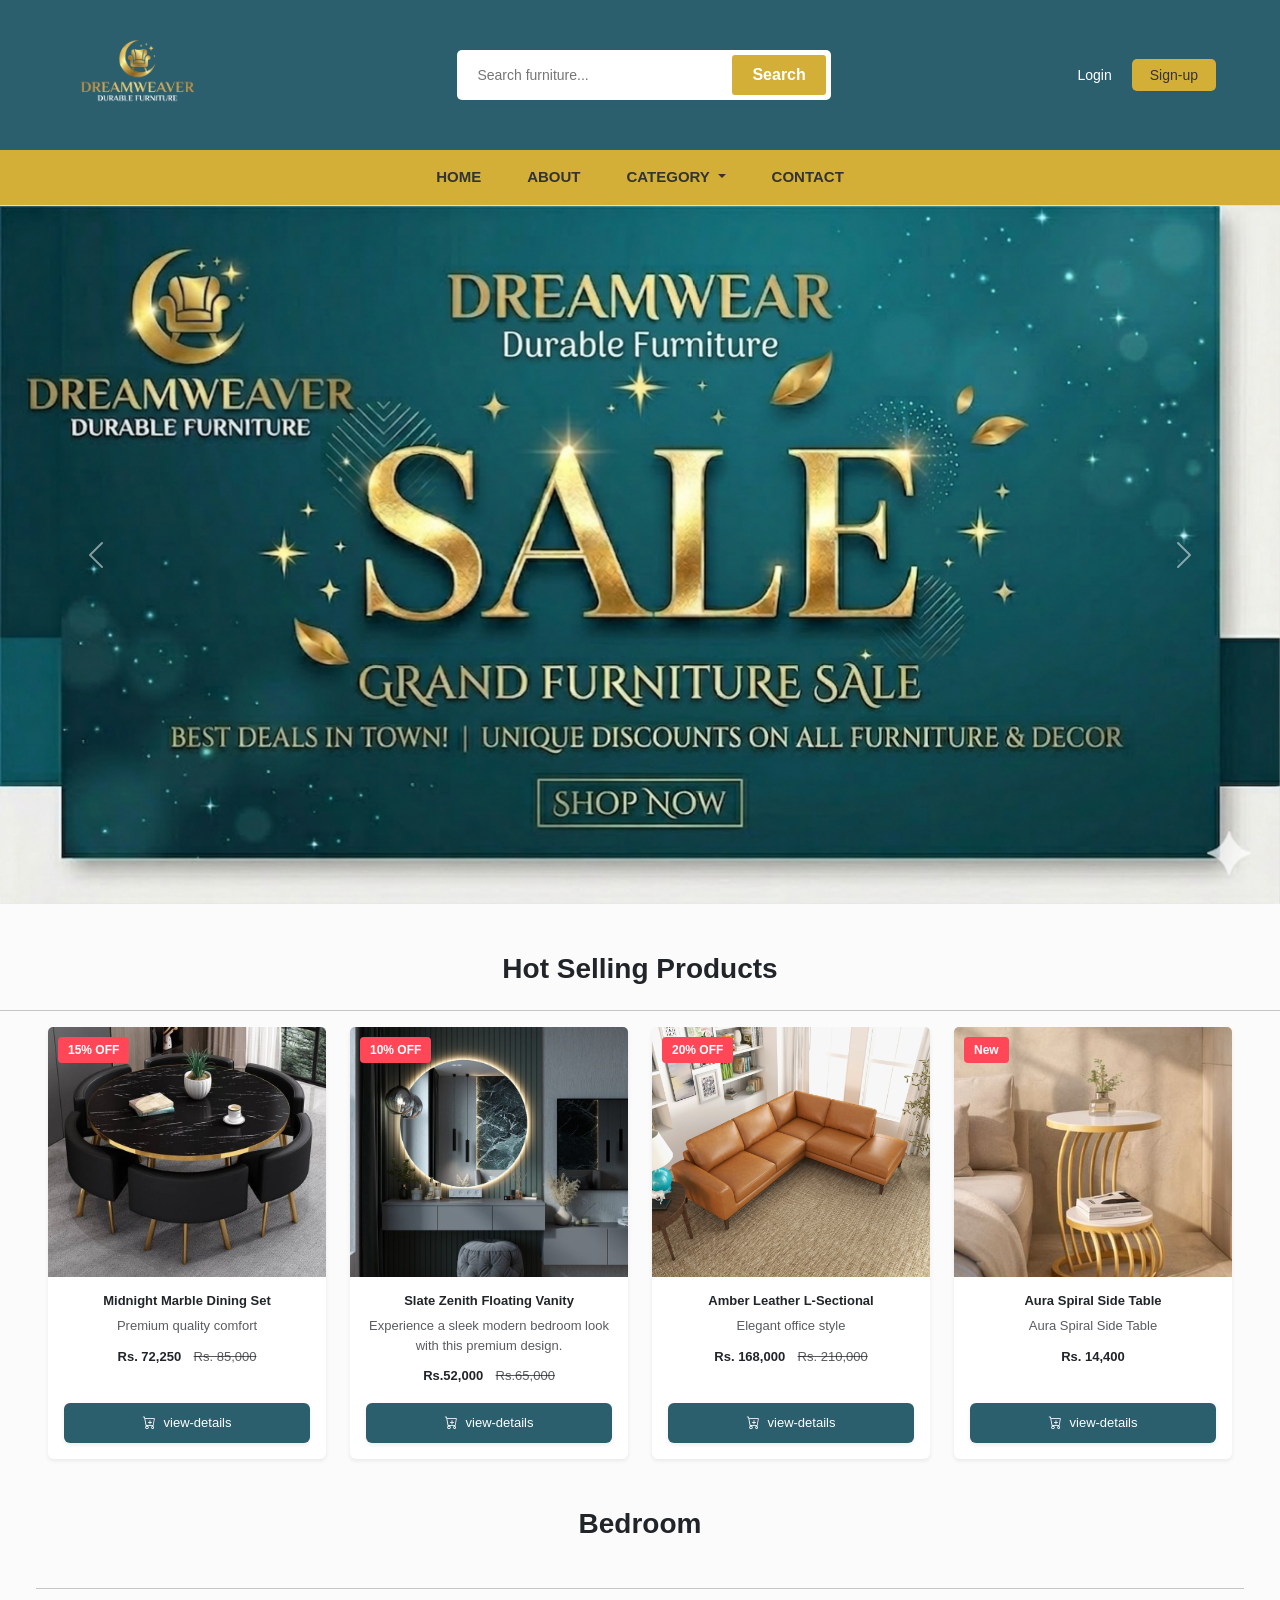
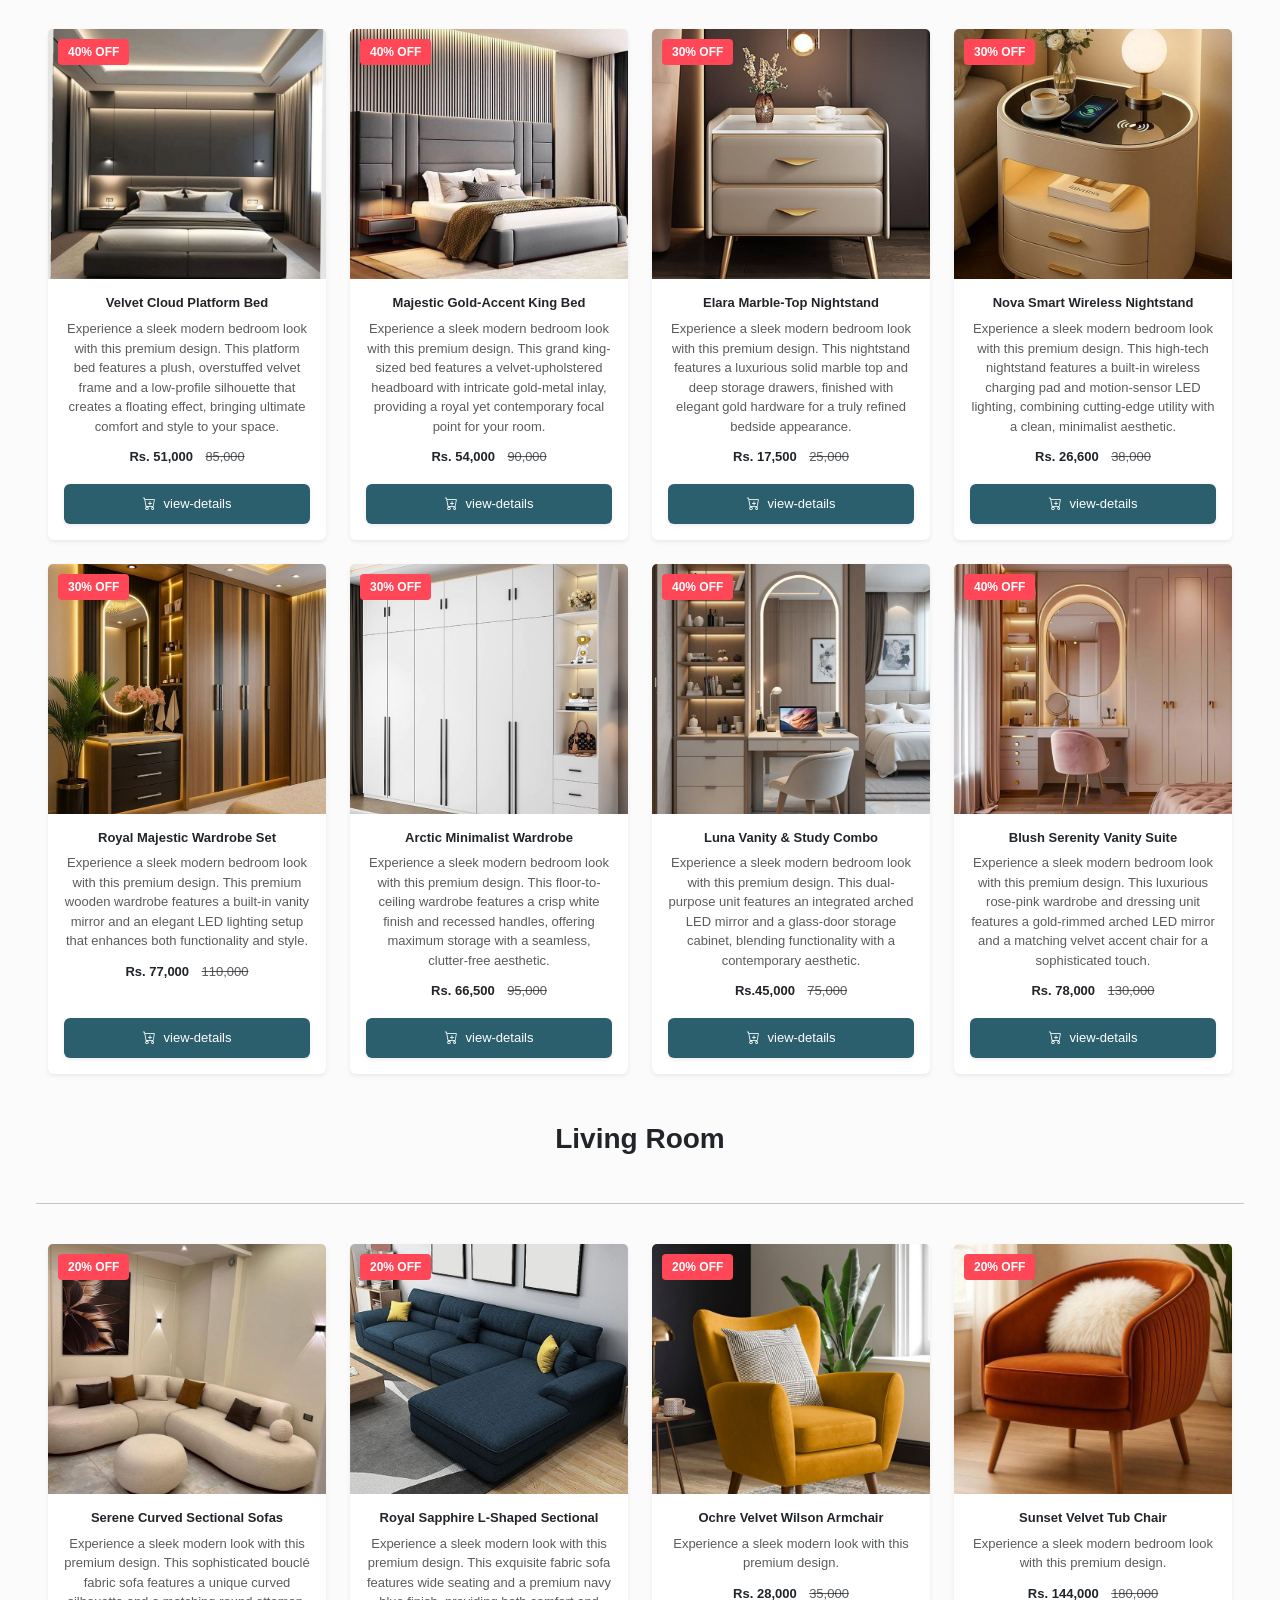
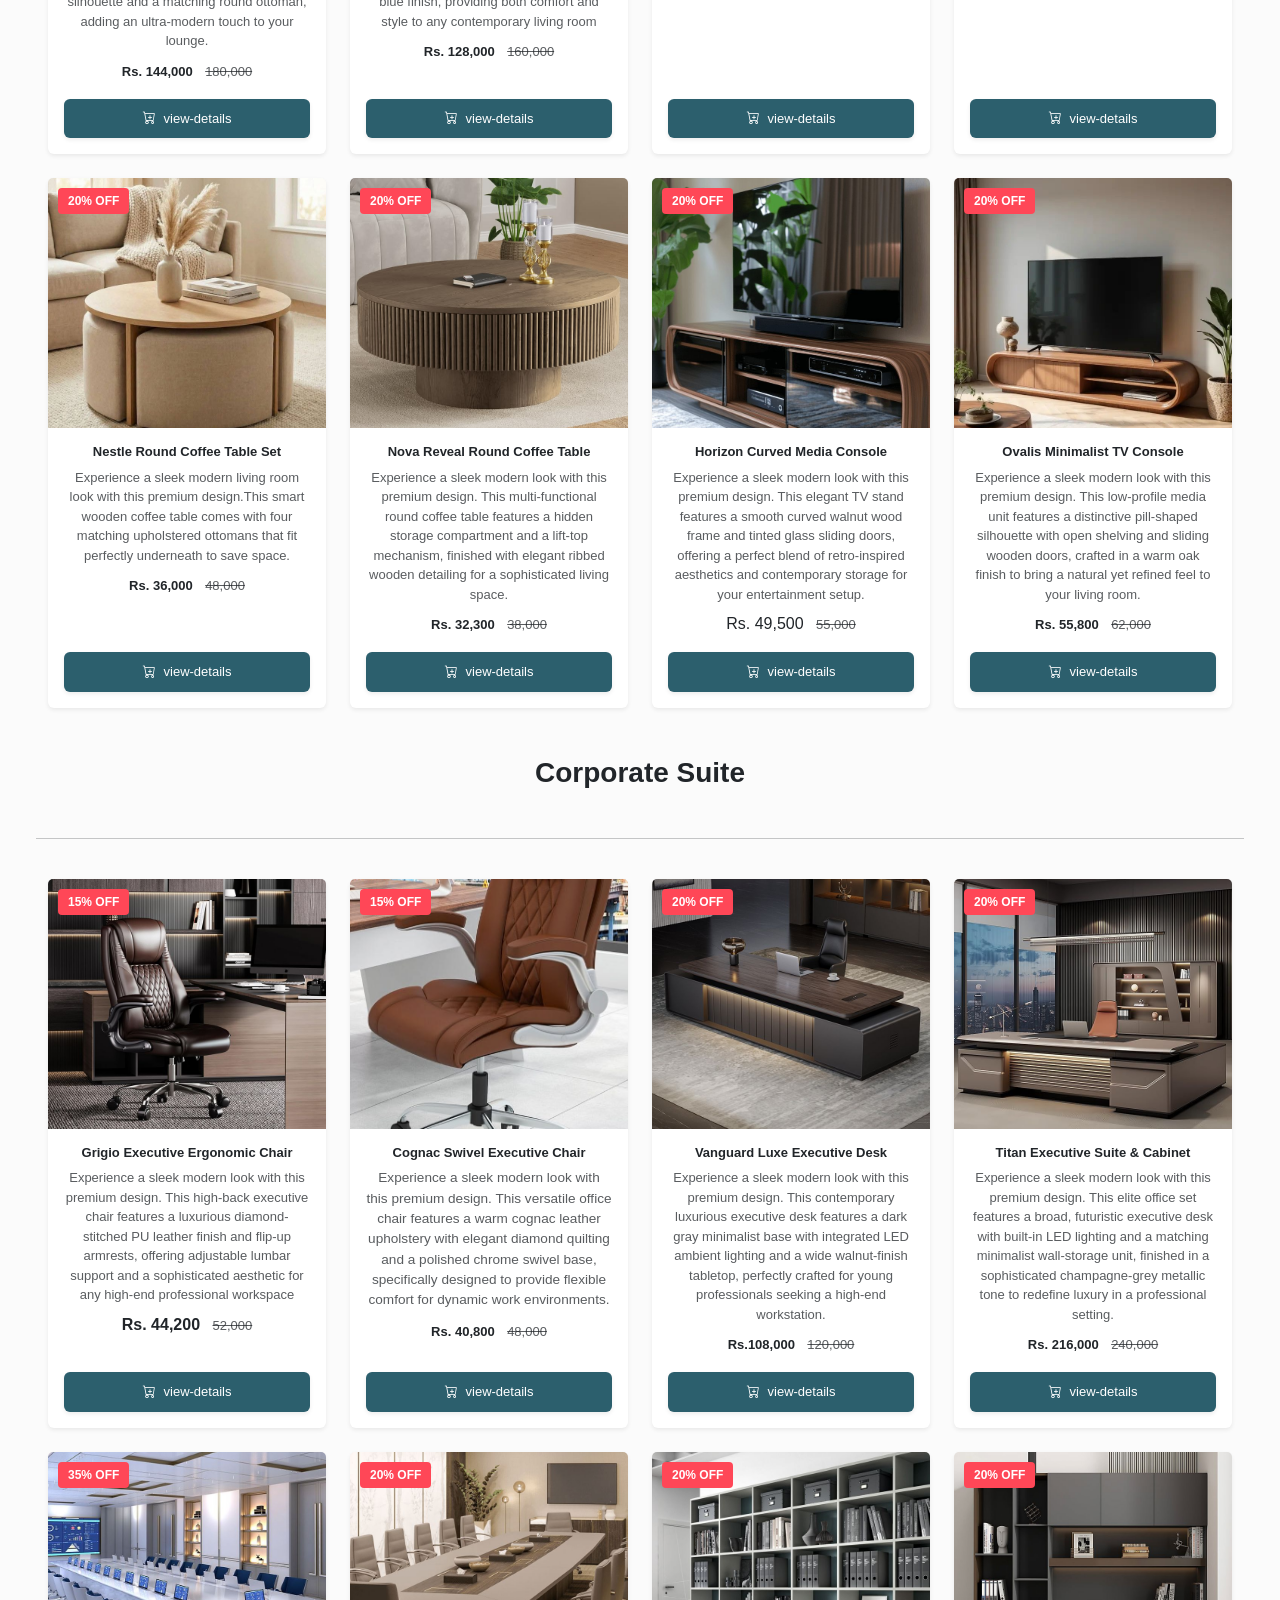
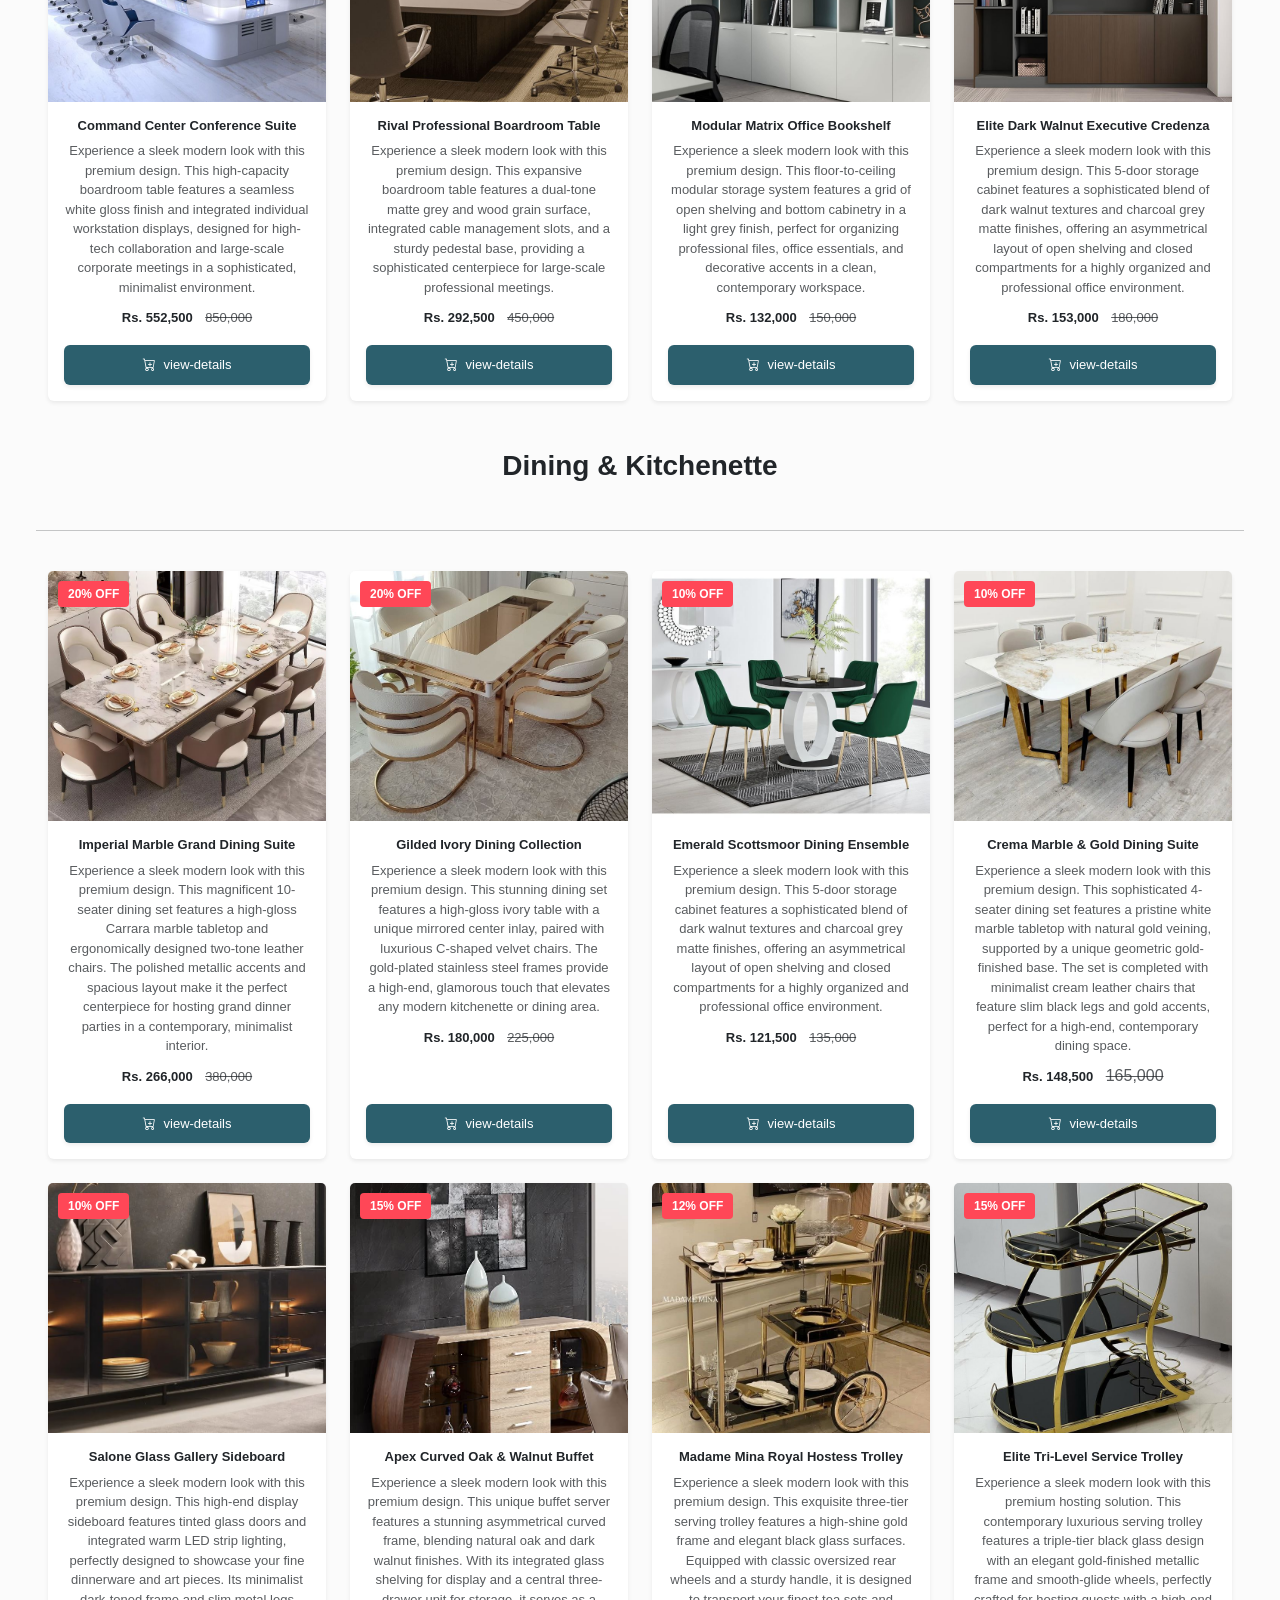
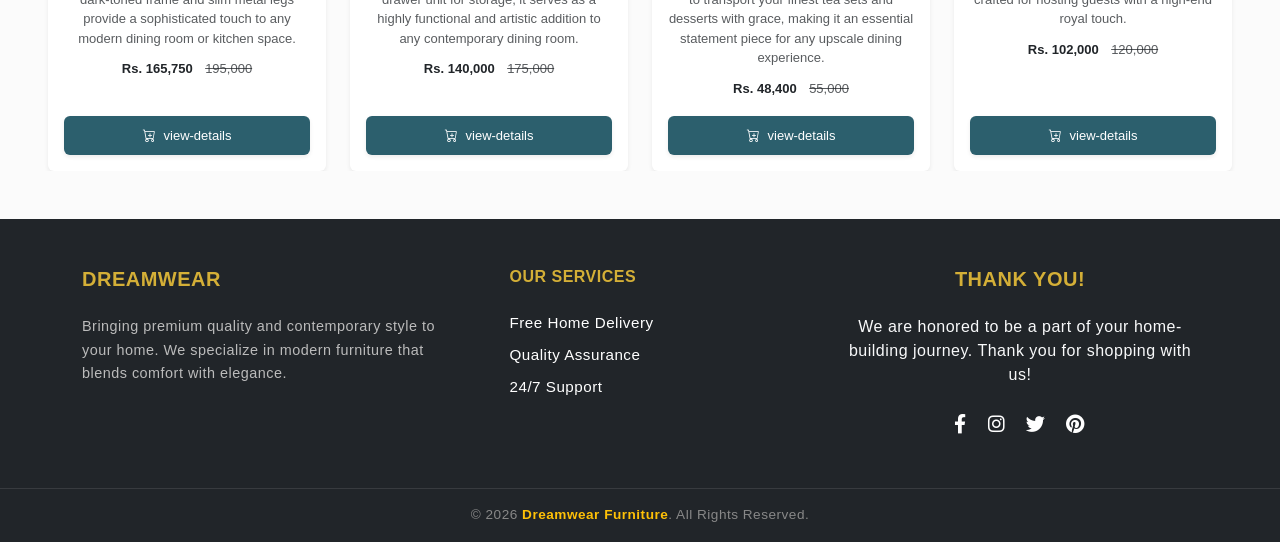
<file: html/index.html>
<!DOCTYPE html>
<html lang="en">

<head>
    <meta charset="UTF-8">
    <meta name="viewport" content="width=device-width, initial-scale=1.0">
    <meta name="google-site-verification" content="ymW34k-qN8JAMMYEL7EVLFUKwGr9Z_rTjUOiJCaoLq0" />
    <link rel="stylesheet" href="https://cdn.jsdelivr.net/npm/bootstrap@5.3.3/dist/css/bootstrap.min.css">
    <link rel="stylesheet" href="../css styling/index.css">
    <link rel="stylesheet" href="https://cdn.jsdelivr.net/npm/bootstrap-icons@1.11.3/font/bootstrap-icons.min.css">
    <link rel="stylesheet" href="https://cdnjs.cloudflare.com/ajax/libs/font-awesome/6.0.0/css/all.min.css">
    <title>Dreamwear Furniture</title>
    <link href="https://unpkg.com/aos@2.3.1/dist/aos.css" rel="stylesheet">
    <link rel="stylesheet" href="../css styling/navbar.css">
</head>
<style>
    
</style>
<body>


 <header class="sticky-top">
        <nav class="top-nav navbar navbar-expand-lg">
            <div class="container-fluid d-flex justify-content-between align-items-center">

                <div class="logo-box">
                    <a class="navbar-brand" href="index.html">
                        <img src="../logo image/logos.png" alt="Dreamwear Logo" class="main-logo">
                    </a>
                </div>

                <div class="search-wrapper">
                    <div class="d-none d-md-block">
                        <form class="d-flex search-container">
                            <input type="text" id="search" placeholder="Search furniture...">
                            <button type="submit" class="btn">Search</button>
                        </form>
                    </div>

                    <div class="d-md-none">
                        <button class="btn border-0 text-white" type="button" data-bs-toggle="collapse"
                            data-bs-target="#mobileSearch">
                            <i class="bi bi-search" style="font-size: 1.5rem;"></i>
                        </button>
                    </div>
                </div>

                <div class="collapse d-md-none w-100 p-2" id="mobileSearch">
                    <form class="d-flex">
                        <input type="text" class="form-control me-2" placeholder="Search...">
                        <button type="submit" class="btn btn-warning">Go</button>
                    </form>
                </div>

                <div class="account-links">
                    <ul>
                        <li class="nav-item"><a href="login.html">Login</a></li>
                        <li><a href="signup.html#toggle-btn" class="signup-btn">Sign-up</a></li>
                    </ul>
                </div>

            </div>
        </nav>

        <nav class="navbar navbar-expand-lg" id="second-nav">
            <div class="container-fluid justify-content-center">
                <button class="navbar-toggler" type="button" data-bs-toggle="collapse" data-bs-target="#navbarMenu"
                    aria-controls="navbarMenu" aria-expanded="false" aria-label="Toggle navigation">
                    <span class="navbar-toggler-icon"></span>
                </button>

                <div class="collapse navbar-collapse justify-content-center" id="navbarMenu">
                    <ul class="navbar-nav">
                        <li class="nav-item items">
                            <a class="nav-link" href="index.html">Home</a>
                        </li>
                        <li class="nav-item items">
                            <a class="nav-link" href="about.html">About</a>
                        </li>
                        <li class="nav-item dropdown down">
                            <a class="nav-link dropdown-toggle" href="#" role="button" data-bs-toggle="dropdown"
                                aria-expanded="false">
                                Category
                            </a>
                            <ul class="dropdown-menu shadow">
                                <li><a class="dropdown-item" href="category.html">View All Categories</a></li>
                                <li><a class="dropdown-item" href="category.html#beds-section">Beds</a></li>
                                <li><a class="dropdown-item" href="category.html#side-section">Side Tables</a></li>
                                <li><a class="dropdown-item" href="category.html#wardrobe-section">Wardrobes</a></li>
                                <li><a class="dropdown-item" href="category.html#dressing-section">Dressing Tables</a>
                                </li>
                                <li><a class="dropdown-item" href="category.html#sofas-section">Chairs & Sofas</a></li>
                                <li><a class="dropdown-item" href="category.html#coffe-section">Coffee Tables</a></li>
                                <li><a class="dropdown-item" href="category.html#tv-section">TV Units</a></li>
                                <li><a class="dropdown-item" href="category.html#chairs-section">Office Chairs</a></li>
                                <li><a class="dropdown-item" href="category.html#desk-section">Office Desks</a></li>
                                <li><a class="dropdown-item" href="category.html#tables-section">Conference Tables</a>
                                </li>
                                <li><a class="dropdown-item" href="category.html#book-section">Bookshelves &
                                        Cabinets</a></li>
                                <li><a class="dropdown-item" href="category.html#dining-section">Modern Dining
                                        Collections</a></li>
                                <li><a class="dropdown-item" href="category.html#board-section">slideboard</a></li>
                                <li><a class="dropdown-item" href="category.html#serving-section">Serving Trolleys</a>
                                </li>
                            </ul>
                        </li>
                        <li class="nav-item items">
                            <a class="nav-link" href="contact.html">Contact</a>
                        </li>
                    </ul>
                </div>
            </div>
        </nav>
    </header>

    <div class="container-fluid p-0">
        <div id="carouselExampleAutoplaying" class="carousel slide" data-bs-ride="carousel">
            <div class="carousel-inner">

                <div class="carousel-item active">
                    <img class="ban_img" src="../logo image/Gemini_Generated_Image_nny3m5nny3m5nny3.png" alt="...">
                </div>

                <div class="carousel-item">
                    <img class="ban_img"  src="../logo image/Gemini_Generated_Image_x7pj37x7pj37x7pj (1).png"
                        alt="...">
                </div>

                <div class="carousel-item">
                    <img class="ban_img"  src="../logo image/Gemini_Generated_Image_h02k02h02k02h02k.png"
                     alt="...">
                </div>

            </div>

            <button class="carousel-control-prev" type="button" data-bs-target="#carouselExampleAutoplaying"
                data-bs-slide="prev">
                <span class="carousel-control-prev-icon" aria-hidden="true"></span>
                <span class="visually-hidden">Previous</span>
            </button>
            <button class="carousel-control-next" type="button" data-bs-target="#carouselExampleAutoplaying"
                data-bs-slide="next">
                <span class="carousel-control-next-icon" aria-hidden="true"></span>
                <span class="visually-hidden">Next</span>
            </button>
        </div>
    </div>

    <!-- section -->

    <h3 class="text-center mt-5 mb-4"><strong>Hot Selling Products</strong></h3>
    <hr>

    <section class="container-fluid px-4 px-md-5">
        <div class="row g-4 justify-content-center" >

            <div class="col-6 col-md-4 col-lg-3"  >
                <div class="card h-100 shadow-sm position-relative border-0">
                    <span class="sale-tag">15% OFF</span>
                    <a href="#">
                        <img src="../hot selling image/download (12).jpeg" alt="Midnight Marble Dining Set"
                            class="card-img-top">
                    </a>
                    <div class="card-body d-flex flex-column text-center">
                        <h5 class="card-title text-capitalize" style="font-size: small"><strong>Midnight Marble Dining
                                Set </strong></h5>
                        <p class="card-text text-muted mb-2" style="font-size: small;">Premium quality comfort</p>
                        <div class="mb-3">
                            <span class="fw-bold text-dark" style="font-size: small;">Rs. 72,250</span>
                            <del class="text-muted ms-2" style="font-size: small;">Rs. 85,000</del>
                        </div>
                        <a href="category.html#dining-section" class="btn btn-cart w-100 mt-auto shadow-sm"
                            style="font-size: small;">
                            <i class="bi bi-cart-plus me-2"></i>view-details
                        </a>
                    </div>
                </div>
            </div>

            <div class="col-6 col-md-4 col-lg-3" >
                <div class="card h-100 shadow-sm position-relative border-0">
                    <span class="sale-tag">10% OFF</span>
                    <a href="#">
                        <img src="../hot selling image/dressing table ideas bedroom modern.jpeg"
                            alt="Slate Zenith Floating Vanity" class="card-img-top">
                    </a>
                    <div class="card-body d-flex flex-column text-center">
                        <h5 class="card-title text-capitalize" style="font-size: small;"><strong>Slate Zenith Floating
                                Vanity</strong></h5>
                        <p class="card-text text-muted mb-2" style="font-size: small;">Experience a sleek modern bedroom
                            look with this premium design.</p>
                        <div class="mb-3">
                            <span class="fw-bold text-dark" style="font-size: small;">Rs.52,000</span>
                            <del class="text-muted ms-2" style="font-size: small;">Rs.65,000</del>
                        </div>
                        <a href="category.html#dressing-section" class="btn btn-cart w-100 mt-auto shadow-sm"
                            style="font-size: small;">
                            <i class="bi bi-cart-plus me-2"></i>view-details
                        </a>
                    </div>
                </div>
            </div>

            <div class="col-6 col-md-4 col-lg-3" >
                <div class="card h-100 shadow-sm position-relative border-0">
                    <span class="sale-tag">20% OFF</span>
                    <a href="#">
                        <img src="../hot selling image/ozgur-ivo-XE5vVNRbkOk-unsplash.jpg"
                            alt="Amber Leather L-Sectional" class="card-img-top">
                    </a>
                    <div class="card-body d-flex flex-column text-center">
                        <h5 class="card-title text-capitalize" style="font-size: small;"><strong>Amber Leather
                                L-Sectional </strong></h5>
                        <p class="card-text text-muted mb-2" style="font-size: small;">Elegant office style</p>
                        <div class="mb-3">
                            <span class="fw-bold text-dark" style="font-size: small;">Rs. 168,000</span>
                            <del class="text-muted ms-2" style="font-size: small;">Rs. 210,000</del>
                        </div>
                        <a href="category.html#sofas-section" class="btn btn-cart w-100 mt-auto shadow-sm"
                            style="font-size: small;">
                            <i class="bi bi-cart-plus me-2"></i>view-details
                        </a>
                    </div>
                </div>
            </div>

            <div class="col-6 col-md-4 col-lg-3" >
                <div  class="card h-100 shadow-sm position-relative border-0" >
                    <span class="sale-tag">New</span>
                    <a href="#">
                        <img src="../hot selling image/This minimal side table fits effortlessly into….jpeg"
                            alt="Aura Spiral Side Table" class="card-img-top">
                    </a>
                    <div class="card-body d-flex flex-column text-center">
                        <h5 class="card-title text-capitalize" style="font-size: small;"> <strong>Aura Spiral Side
                                Table</strong></h5>
                        <p class="card-text text-muted mb-2" style="font-size: small;">Aura Spiral Side Table</p>
                        <div class="mb-3">
                            <span class="fw-bold text-dark" style="font-size: small;">Rs. 14,400</span>
                        </div>
                        <a href="category.html#side-section" class="btn btn-cart w-100 mt-auto shadow-sm"
                            style="font-size: small;">
                            <i class="bi bi-cart-plus me-2"></i>view-details
                        </a>
                    </div>
                </div>
            </div>

            <!-- bedroom -->
            <h3 class="text-center mt-5 mb-4"><strong>Bedroom</strong></h3>
            <hr>

            <div class="col-6 col-md-4 col-lg-3">
                <div class="card h-100 shadow-sm position-relative border-0">
                    <span class="sale-tag">40% OFF</span>
                    <a href="#">
                        <img src="../bedroom/bed 5.jpeg" alt="Velvet Cloud Platform Bed" class="card-img-top">
                    </a>
                    <div class="card-body d-flex flex-column text-center">
                        <h5 class="card-title text-capitalize" style="font-size: small;"> <strong>Velvet Cloud Platform
                                Bed</strong></h5>
                        <p class="card-text text-muted mb-2" style="font-size: small;">Experience a sleek modern bedroom
                            look with this premium design. This platform bed features a plush, overstuffed velvet frame
                            and a low-profile silhouette that creates a floating effect, bringing ultimate comfort and
                            style to your space.</p>
                        <div class="mb-3">
                            <span class="fw-bold text-dark" style="font-size: small;">Rs. 51,000</span>
                            <del class="text-muted ms-2" style="font-size: 0.8rem;">85,000</del>
                        </div>
                        <a href="category.html#bed-section" class="btn btn-cart w-100 mt-auto shadow-sm"
                            style="font-size: small;">
                            <i class="bi bi-cart-plus me-2"></i>view-details
                        </a>
                    </div>
                </div>
            </div>

            <div class="col-6 col-md-4 col-lg-3">
                <div class="card h-100 shadow-sm position-relative border-0">
                    <span class="sale-tag">40% OFF</span>
                    <a href="#">
                        <img src="../bedroom/bed.jpeg" alt="Velvet Cloud Platform Bed" class="card-img-top">
                    </a>
                    <div class="card-body d-flex flex-column text-center">
                        <h5 class="card-title text-capitalize" style="font-size: small;"> <strong>Majestic Gold-Accent
                                King Bed </strong></h5>
                        <p class="card-text text-muted mb-2" style="font-size: small;">Experience a sleek modern bedroom
                            look with this premium design. This grand king-sized bed features a velvet-upholstered
                            headboard with intricate gold-metal inlay, providing a royal yet contemporary focal point
                            for your room.</p>
                        <div class="mb-3">
                            <span class="fw-bold text-dark" style="font-size: small;">Rs. 54,000</span>
                            <del class="text-muted ms-2" style="font-size: 0.8rem;">90,000</del>
                        </div>
                        <a href="category.html#bed-section" class="btn btn-cart w-100 mt-auto shadow-sm"
                            style="font-size: small;">
                            <i class="bi bi-cart-plus me-2"></i>view-details
                        </a>
                    </div>
                </div>
            </div>

            <div class="col-6 col-md-4 col-lg-3">
                <div class="card h-100 shadow-sm position-relative border-0">
                    <span class="sale-tag">30% OFF</span>
                    <a href="#">
                        <img src="../bedroom/Luxury Bedside Table with Pu Leather Finish & Faux….jpeg"
                            alt="Elara Marble-Top Nightstand" class="card-img-top">
                    </a>
                    <div class="card-body d-flex flex-column text-center">
                        <h5 class="card-title text-capitalize" style="font-size: small;"><strong>Elara Marble-Top
                                Nightstand </strong></h5>
                        <p class="card-text text-muted mb-2" style="font-size: small;">Experience a sleek modern bedroom
                            look with this premium design. This nightstand features a luxurious solid marble top and
                            deep storage drawers, finished with elegant gold hardware for a truly refined bedside
                            appearance.</p>
                        <div class="mb-3">
                            <span class="fw-bold text-dark" style="font-size: small;">Rs. 17,500</span>
                            <del class="text-muted ms-2" style="font-size: small;">25,000</del>
                        </div>
                        <a href="category.html#side-section" class="btn btn-cart w-100 mt-auto shadow-sm"
                            style="font-size: small;">
                            <i class="bi bi-cart-plus me-2"></i>view-details
                        </a>
                    </div>
                </div>
            </div>


            <div class="col-6 col-md-4 col-lg-3">
                <div class="card h-100 shadow-sm position-relative border-0">
                    <span class="sale-tag">30% OFF</span>
                    <a href="#">
                        <img src="../bedroom/Luxury Furniture.jpeg" alt="Nova Smart Wireless Nightstand"
                            class="card-img-top">
                    </a>
                    <div class="card-body d-flex flex-column text-center">
                        <h5 class="card-title text-capitalize" style="font-size: small;"><strong>Nova Smart Wireless
                                Nightstand</strong></h5>
                        <p class="card-text text-muted mb-2" style="font-size: small;">Experience a sleek modern bedroom
                            look with this premium design. This high-tech nightstand features a built-in wireless
                            charging pad and motion-sensor LED lighting, combining cutting-edge utility with a clean,
                            minimalist aesthetic.</p>
                        <div class="mb-3">
                            <span class="fw-bold text-dark" style="font-size: small;">Rs. 26,600</span>
                            <del class="text-muted ms-2" style="font-size: small;">38,000</del>
                        </div>
                        <a href="category.html#side-section" class="btn btn-cart w-100 mt-auto shadow-sm"
                            style="font-size: small;">
                            <i class="bi bi-cart-plus me-2"></i>view-details
                        </a>
                    </div>
                </div>
            </div>


            <div class="col-6 col-md-4 col-lg-3">
                <div class="card h-100 shadow-sm position-relative border-0">
                    <span class="sale-tag">30% OFF</span>
                    <a href="#">
                        <img src="../bedroom/meaningful modern wardrobe inspiration! This….jpeg"
                            alt="Royal Majestic Wardrobe Set" class="card-img-top">
                    </a>
                    <div class="card-body d-flex flex-column text-center">
                        <h5 class="card-title text-capitalize" style="font-size: small;"> <strong>Royal Majestic
                                Wardrobe Set</strong></h5>
                        <p class="card-text text-muted mb-2" style="font-size: small;">Experience a sleek modern bedroom
                            look with this premium design. This premium wooden wardrobe features a built-in vanity
                            mirror and an elegant LED lighting setup that enhances both functionality and style.</p>
                        <div class="mb-3">
                            <span class="fw-bold text-dark" style="font-size: small;">Rs. 77,000</span>
                            <del class="text-muted ms-2" style="font-size: small;">110,000</del>
                        </div>
                        <a href="category.html#wardrobe-section" class="btn btn-cart w-100 mt-auto shadow-sm"
                            style="font-size: small;">
                            <i class="bi bi-cart-plus me-2"></i>view-details
                        </a>
                    </div>
                </div>
            </div>




            <div class="col-6 col-md-4 col-lg-3">
                <div class="card h-100 shadow-sm position-relative border-0">
                    <span class="sale-tag">30% OFF</span>
                    <a href="#">
                        <img src="../bedroom/Simple Household Modern Wardrobe And Internet Celebrity Finished Storage Wardrobe.jpeg"
                            alt="Arctic Minimalist Wardrobe" class="card-img-top">
                    </a>
                    <div class="card-body d-flex flex-column text-center">
                        <h5 class="card-title text-capitalize" style="font-size: small;"><strong>Arctic Minimalist
                                Wardrobe </strong></h5>
                        <p class="card-text text-muted mb-2" style="font-size: small;">Experience a sleek modern bedroom
                            look with this premium design. This floor-to-ceiling wardrobe features a crisp white finish
                            and recessed handles, offering maximum storage with a seamless, clutter-free aesthetic.</p>
                        <div class="mb-3">
                            <span class="fw-bold text-dark" style="font-size: small;">Rs. 66,500</span>
                            <del class="text-muted ms-2" style="font-size: small;">95,000</del>
                        </div>
                        <a href="category.html#wardrobe-section" class="btn btn-cart w-100 mt-auto shadow-sm"
                            style="font-size: small;">
                            <i class="bi bi-cart-plus me-2"></i>view-details
                        </a>
                    </div>
                </div>
            </div>

            <div class="col-6 col-md-4 col-lg-3">
                <div class="card h-100 shadow-sm position-relative border-0">
                    <span class="sale-tag">40% OFF</span>
                    <a href="#">
                        <img src="../bedroom/dressing.jpeg" alt="Luna Vanity & Study Combo" class="card-img-top">
                    </a>
                    <div class="card-body d-flex flex-column text-center">
                        <h5 class="card-title text-capitalize" style="font-size: small;"> <strong>Luna Vanity & Study
                                Combo </strong></h5>
                        <p class="card-text text-muted mb-2" style="font-size: small;">Experience a sleek modern bedroom
                            look with this premium design. This dual-purpose unit features an integrated arched LED
                            mirror and a glass-door storage cabinet, blending functionality with a contemporary
                            aesthetic.</p>
                        <div class="mb-3">
                            <span class="fw-bold text-dark" style="font-size: small;">Rs.45,000</span>
                            <del class="text-muted ms-2" style="font-size: small;">75,000</del>
                        </div>
                        <a href="category.html#dressing-section" class="btn btn-cart w-100 mt-auto shadow-sm"
                            style="font-size: small;">
                            <i class="bi bi-cart-plus me-2"></i>view-details
                        </a>
                    </div>
                </div>
            </div>

            <div class="col-6 col-md-4 col-lg-3">
                <div class="card h-100 shadow-sm position-relative border-0">
                    <span class="sale-tag">40% OFF</span>
                    <a href="#">
                        <img src="../bedroom/dresssing 2.jpeg" alt="Blush Serenity Vanity Suite" class="card-img-top">
                    </a>
                    <div class="card-body d-flex flex-column text-center">
                        <h5 class="card-title text-capitalize" style="font-size: small;"><strong>Blush Serenity Vanity
                                Suite</strong></h5>
                        <p class="card-text text-muted mb-2" style="font-size: small;">Experience a sleek modern bedroom
                            look with this premium design. This luxurious rose-pink wardrobe and dressing unit features
                            a gold-rimmed arched LED mirror and a matching velvet accent chair for a sophisticated
                            touch.</p>
                        <div class="mb-3">
                            <span class="fw-bold text-dark" style="font-size: small;">Rs. 78,000</span>
                            <del class="text-muted ms-2" style="font-size: small;">130,000</del>
                        </div>
                        <a href="category.html#dressing-section" class="btn btn-cart w-100 mt-auto shadow-sm"
                            style="font-size: small;">
                            <i class="bi bi-cart-plus me-2"></i>view-details
                        </a>
                    </div>
                </div>
            </div>

            <!-- Living Room -->
            <h3 class="text-center mt-5 mb-4"><strong>Living Room</strong></h3>
            <hr>

            <div class="col-6 col-md-4 col-lg-3">
                <div class="card h-100 shadow-sm position-relative border-0">
                    <span class="sale-tag">20% OFF</span>
                    <a href="#">
                        <img src="../livingroom/download (22).jpeg" alt="Serene Curved Sectional Sofa"
                            class="card-img-top">
                    </a>
                    <div class="card-body d-flex flex-column text-center">
                        <h5 class="card-title text-capitalize" style="font-size: small;"><strong>Serene Curved Sectional
                                Sofas </strong></h5>
                        <p class="card-text text-muted mb-2" style="font-size: small;">Experience a sleek modern look
                            with this premium design. This sophisticated bouclé fabric sofa features a unique curved
                            silhouette and a matching round ottoman, adding an ultra-modern touch to your lounge.</p>
                        <div class="mb-3">
                            <span class="fw-bold text-dark" style="font-size: small;">Rs. 144,000</span>
                            <del class="text-muted ms-2" style="font-size: small;">180,000</del>
                        </div>
                        <a href="category.html#sofas-section" class="btn btn-cart w-100 mt-auto shadow-sm"
                            style="font-size: small;">
                            <i class="bi bi-cart-plus me-2"></i>view-details
                        </a>
                    </div>
                </div>
            </div>

            <div class="col-6 col-md-4 col-lg-3">
                <div class="card h-100 shadow-sm position-relative border-0">
                    <span class="sale-tag">20% OFF</span>
                    <a href="#">
                        <img src="../livingroom/download (21).jpeg" alt="Royal Sapphire L-Shaped Sectional"
                            class="card-img-top">
                    </a>
                    <div class="card-body d-flex flex-column text-center">
                        <h5 class="card-title text-capitalize" style="font-size: small;"><strong>Royal Sapphire L-Shaped
                                Sectional </strong></h5>
                        <p class="card-text text-muted mb-2" style="font-size: small;">Experience a sleek modern look
                            with this premium design. This exquisite fabric sofa features wide seating and a premium
                            navy blue finish, providing both comfort and style to any contemporary living room</p>
                        <div class="mb-3">
                            <span class="fw-bold text-dark" style="font-size: small;">Rs. 128,000</span>
                            <del class="text-muted ms-2" style="font-size: small;">160,000</del>
                        </div>
                        <a href="category.html#sofas-section" class="btn btn-cart w-100 mt-auto shadow-sm"
                            style="font-size: small;">
                            <i class="bi bi-cart-plus me-2"></i>view-details
                        </a>
                    </div>
                </div>
            </div>

            <div class="col-6 col-md-4 col-lg-3">
                <div class="card h-100 shadow-sm position-relative border-0">
                    <span class="sale-tag">20% OFF</span>
                    <a href="#">
                        <img src="../livingroom/Buy Soft Velvet Ochre Yellow Wilson Highback Armchair from the Next UK online shop.jpeg"
                            alt="Ochre Velvet Wilson Armchair" class="card-img-top">
                    </a>
                    <div class="card-body d-flex flex-column text-center">
                        <h5 class="card-title text-capitalize" style="font-size: small;"><strong>Ochre Velvet Wilson
                                Armchair </strong></h5>
                        <p class="card-text text-muted mb-2" style="font-size: small;">Experience a sleek modern look
                            with this premium design.</p>
                        <div class="mb-3">
                            <span class="fw-bold text-dark" style="font-size: small;">Rs. 28,000</span>
                            <del class="text-muted ms-2" style="font-size: small;">35,000</del>
                        </div>
                        <a href="category.html#sofas-section" class="btn btn-cart w-100 mt-auto shadow-sm"
                            style="font-size: small;">
                            <i class="bi bi-cart-plus me-2"></i>view-details
                        </a>
                    </div>
                </div>
            </div>

            <div class="col-6 col-md-4 col-lg-3">
                <div class="card h-100 shadow-sm position-relative border-0">
                    <span class="sale-tag">20% OFF</span>
                    <a href="#">
                        <img src="../livingroom/download (24).jpeg" alt="Sunset Velvet Tub Chair" class="card-img-top">
                    </a>
                    <div class="card-body d-flex flex-column text-center">
                        <h5 class="card-title text-capitalize" style="font-size: small;"><strong>Sunset Velvet Tub Chair
                            </strong></h5>
                        <p class="card-text text-muted mb-2" style="font-size: small;">Experience a sleek modern bedroom
                            look with this premium design.</p>
                        <div class="mb-3">
                            <span class="fw-bold text-dark" style="font-size: small;">Rs. 144,000</span>
                            <del class="text-muted ms-2" style="font-size: small;">180,000</del>
                        </div>
                        <a href="category.html#sofas-section" class="btn btn-cart w-100 mt-auto shadow-sm"
                            style="font-size: small;">
                            <i class="bi bi-cart-plus me-2"></i>view-details
                        </a>
                    </div>
                </div>
            </div>

            <div class="col-6 col-md-4 col-lg-3">
                <div class="card h-100 shadow-sm position-relative border-0">
                    <span class="sale-tag">20% OFF</span>
                    <a href="#">
                        <img src="../livingroom/download (23).jpeg" alt="Nestle Round Coffee Table Set"
                            class="card-img-top">
                    </a>
                    <div class="card-body d-flex flex-column text-center">
                        <h5 class="card-title text-capitalize" style="font-size: small;"> <strong>Nestle Round Coffee
                                Table Set </strong></h5>
                        <p class="card-text text-muted mb-2" style="font-size: small;">Experience a sleek modern living
                            room look with this premium design.This smart wooden coffee table comes with four matching
                            upholstered ottomans that fit perfectly underneath to save space.</p>
                        <div class="mb-3">
                            <span class="fw-bold text-dark" style="font-size: small;">Rs. 36,000</span>
                            <del class="text-muted ms-2" style="font-size: small;">48,000</del>
                        </div>
                        <a href="category.html#coffe-section" class="btn btn-cart w-100 mt-auto shadow-sm"
                            style="font-size: small;">
                            <i class="bi bi-cart-plus me-2"></i>view-details
                        </a>
                    </div>
                </div>
            </div>

            <div class="col-6 col-md-4 col-lg-3">
                <div class="card h-100 shadow-sm position-relative border-0">
                    <span class="sale-tag">20% OFF</span>
                    <a href="#">
                        <img src="../livingroom/YOUDENOVA 35” Round Fluted Coffee Table, Modern Wood Circle Coffee Table, Veneer Handcrafted Relief Tea Table with Sturdy Pedestal for Living Room,.jpeg"
                            alt="Nova Reveal Round Coffee Table" class="card-img-top">
                    </a>
                    <div class="card-body d-flex flex-column text-center">
                        <h5 class="card-title text-capitalize" style="font-size: small;"><strong>Nova Reveal Round
                                Coffee Table </strong></h5>
                        <p class="card-text text-muted mb-2" style="font-size: small;">Experience a sleek modern look
                            with this premium design. This multi-functional round coffee table features a hidden storage
                            compartment and a lift-top mechanism, finished with elegant ribbed wooden detailing for a
                            sophisticated living space.</p>
                        <div class="mb-3">
                            <span class="fw-bold text-dark" style="font-size: small;">Rs. 32,300</span>
                            <del class="text-muted ms-2" style="font-size: small;">38,000</del>
                        </div>
                        <a href="category.html#coffe-section" class="btn btn-cart w-100 mt-auto shadow-sm"
                            style="font-size: small;">
                            <i class="bi bi-cart-plus me-2"></i>view-details
                        </a>
                    </div>
                </div>
            </div>

            <div class="col-6 col-md-4 col-lg-3">
                <div class="card h-100 shadow-sm position-relative border-0">
                    <span class="sale-tag">20% OFF</span>
                    <a href="#">
                        <img src="../livingroom/25 TV Stand Ideas With Stylish Storage - Shower Redefined.jpeg"
                            alt="Horizon Curved Media Console" class="card-img-top">
                    </a>
                    <div class="card-body d-flex flex-column text-center">
                        <h5 class="card-title text-capitalize" style="font-size: small;"><strong>Horizon Curved Media
                                Console </strong></h5>
                        <p class="card-text text-muted mb-2" style="font-size: small;">Experience a sleek modern look
                            with this premium design. This elegant TV stand features a smooth curved walnut wood frame
                            and tinted glass sliding doors, offering a perfect blend of retro-inspired aesthetics and
                            contemporary storage for your entertainment setup.</p>
                        <div class="mb-3">
                            <span class="fw-bold text-dark" style="font-size: small;"></span>Rs. 49,500</span>
                            <del class="text-muted ms-2" style="font-size: small;">55,000</del>
                        </div>
                        <a href="category.html#tv-section" class="btn btn-cart w-100 mt-auto shadow-sm"
                            style="font-size: small;">
                            <i class="bi bi-cart-plus me-2"></i>view-details
                        </a>
                    </div>
                </div>
            </div>

            <div class="col-6 col-md-4 col-lg-3">
                <div class="card h-100 shadow-sm position-relative border-0">
                    <span class="sale-tag">20% OFF</span>
                    <a href="#">
                        <img src="../livingroom/27 Living Room TV Unit Designs Modern Luxury Ideas That Feel Sleek.jpeg"
                            alt="Ovalis Minimalist TV Console" class="card-img-top">
                    </a>
                    <div class="card-body d-flex flex-column text-center">
                        <h5 class="card-title text-capitalize" style="font-size: small;"> <strong>Ovalis Minimalist TV
                                Console </strong></h5>
                        <p class="card-text text-muted mb-2" style="font-size: small;">Experience a sleek modern look
                            with this premium design. This low-profile media unit features a distinctive pill-shaped
                            silhouette with open shelving and sliding wooden doors, crafted in a warm oak finish to
                            bring a natural yet refined feel to your living room.</p>
                        <div class="mb-3">
                            <span class="fw-bold text-dark" style="font-size: small;">Rs. 55,800</span>
                            <del class="text-muted ms-2" style="font-size: small;">62,000</del>
                        </div>
                        <a href="category.html#tv-section" class="btn btn-cart w-100 mt-auto shadow-sm"
                            style="font-size: small;">
                            <i class="bi bi-cart-plus me-2"></i>view-details
                        </a>
                    </div>
                </div>
            </div>
            <!-- office -->
            <h3 class="text-center mt-5 mb-4"><strong>Corporate Suite</strong></h3>
            <hr>
            <div class="col-6 col-md-4 col-lg-3">
                <div class="card h-100 shadow-sm position-relative border-0">
                    <span class="sale-tag">15% OFF</span>
                    <a href="#">
                        <img src="../ofiice/Homy Grigio Ergonomic Office Chair High Back Home Office Desk Chair with Wheels PU Leather Executive Chair Computer Chair with Flip-Up Arms and Adjustable Lumbar Support (Brown).jpeg"
                            alt="Grigio Executive Ergonomic Chair" class="card-img-top">
                    </a>
                    <div class="card-body d-flex flex-column text-center">
                        <h5 class="card-title text-capitalize" style="font-size: small;"><strong>Grigio Executive
                                Ergonomic Chair </strong></h5>
                        <p class="card-text text-muted mb-2" style="font-size: small;">Experience a sleek modern look
                            with this premium design. This high-back executive chair features a luxurious
                            diamond-stitched PU leather finish and flip-up armrests, offering adjustable lumbar support
                            and a sophisticated aesthetic for any high-end professional workspace</p>
                        <div class="mb-3">
                            <span class="fw-bold text-dark">Rs. 44,200</span>
                            <del class="text-muted ms-2" style="font-size: small;">52,000</del>
                        </div>
                        <a href="category.html#chairs-section" class="btn btn-cart w-100 mt-auto shadow-sm"
                            style="font-size: small;">
                            <i class="bi bi-cart-plus me-2"></i>view-details
                        </a>
                    </div>
                </div>
            </div>

            <div class="col-6 col-md-4 col-lg-3">
                <div class="card h-100 shadow-sm position-relative border-0">
                    <span class="sale-tag">15% OFF</span>
                    <a href="#">
                        <img src="../ofiice/Swivel Office Chair Design for Flexible Work.jpeg"
                            alt="Cognac Swivel Executive Chair" class="card-img-top">
                    </a>
                    <div class="card-body d-flex flex-column text-center">
                        <h5 class="card-title text-capitalize" style="font-size: small;"><strong>Cognac Swivel Executive
                                Chair</strong></h5>
                        <p class="card-text text-muted mb-2" style="font-size: 0.85rem;">Experience a sleek modern look
                            with this premium design. This versatile office chair features a warm cognac leather
                            upholstery with elegant diamond quilting and a polished chrome swivel base, specifically
                            designed to provide flexible comfort for dynamic work environments.</p>
                        <div class="mb-3">
                            <span class="fw-bold text-dark" style="font-size: small;">Rs. 40,800</span>
                            <del class="text-muted ms-2" style="font-size: small;">48,000</del>
                        </div>
                        <a href="category.html#chairs-section" class="btn btn-cart w-100 mt-auto shadow-sm"
                            style="font-size: small;">
                            <i class="bi bi-cart-plus me-2"></i>view-details
                        </a>
                    </div>
                </div>
            </div>

            <div class="col-6 col-md-4 col-lg-3">
                <div class="card h-100 shadow-sm position-relative border-0">
                    <span class="sale-tag">20% OFF</span>
                    <a href="#">
                        <img src="../ofiice/Contemporary Luxurious Executive Office Desk For Young Professionals LBZ-2165 - 118 L x 31 W x 30 H (Desk) _ Brown+Dark Gray.jpeg"
                            alt="Vanguard Luxe Executive Desk" class="card-img-top">
                    </a>
                    <div class="card-body d-flex flex-column text-center">
                        <h5 class="card-title text-capitalize" style="font-size: small;"><strong>Vanguard Luxe Executive
                                Desk</strong></h5>
                        <p class="card-text text-muted mb-2" style="font-size: small;">Experience a sleek modern look
                            with this premium design. This contemporary luxurious executive desk features a dark gray
                            minimalist base with integrated LED ambient lighting and a wide walnut-finish tabletop,
                            perfectly crafted for young professionals seeking a high-end workstation.</p>
                        <div class="mb-3">
                            <span class="fw-bold text-dark" style="font-size: small;">Rs.108,000</span>
                            <del class="text-muted ms-2" style="font-size: small;">120,000</del>
                        </div>
                        <a href="category.html#desk-section" class="btn btn-cart w-100 mt-auto shadow-sm"
                            style="font-size: small;">
                            <i class="bi bi-cart-plus me-2"></i>view-details
                        </a>
                    </div>
                </div>
            </div>

            <div class="col-6 col-md-4 col-lg-3">
                <div class="card h-100 shadow-sm position-relative border-0">
                    <span class="sale-tag">20% OFF</span>
                    <a href="#">
                        <img src="../ofiice/ZGNBSD_ Executive Desk.jpeg" alt="Titan Executive Suite & Cabinet"
                            class="card-img-top">
                    </a>
                    <div class="card-body d-flex flex-column text-center">
                        <h5 class="card-title text-capitalize" style="font-size: small;"><strong>Titan Executive Suite &
                                Cabinet</strong></h5>
                        <p class="card-text text-muted mb-2" style="font-size: small;">Experience a sleek modern look
                            with this premium design. This elite office set features a broad, futuristic executive desk
                            with built-in LED lighting and a matching minimalist wall-storage unit, finished in a
                            sophisticated champagne-grey metallic tone to redefine luxury in a professional setting.</p>
                        <div class="mb-3">
                            <span class="fw-bold text-dark" style="font-size: small;">Rs. 216,000</span>
                            <del class="text-muted ms-2" style="font-size: small;">240,000</del>
                        </div>
                        <a href="category.html#desk-section" class="btn btn-cart w-100 mt-auto shadow-sm"
                            style="font-size: small;">
                            <i class="bi bi-cart-plus me-2"></i>view-details
                        </a>
                    </div>
                </div>
            </div>

            <div class="col-6 col-md-4 col-lg-3">
                <div class="card h-100 shadow-sm position-relative border-0">
                    <span class="sale-tag">35% OFF</span>
                    <a href="#">
                        <img src="../ofiice/download (29).jpeg" alt="Command Center Conference Suite"
                            class="card-img-top">
                    </a>
                    <div class="card-body d-flex flex-column text-center">
                        <h5 class="card-title text-capitalize" style="font-size: small;"><strong>Command Center
                                Conference Suite</strong></h5>
                        <p class="card-text text-muted mb-2" style="font-size: small;">Experience a sleek modern look
                            with this premium design. This high-capacity boardroom table features a seamless white gloss
                            finish and integrated individual workstation displays, designed for high-tech collaboration
                            and large-scale corporate meetings in a sophisticated, minimalist environment.</p>
                        <div class="mb-3">
                            <span class="fw-bold text-dark" style="font-size: small;">Rs. 552,500</span>
                            <del class="text-muted ms-2" style="font-size: small;">850,000</del>
                        </div>
                        <a href="category.html#wtables-section" class="btn btn-cart w-100 mt-auto shadow-sm"
                            style="font-size: small;">
                            <i class="bi bi-cart-plus me-2"></i>view-details
                        </a>
                    </div>
                </div>
            </div>

            <div class="col-6 col-md-4 col-lg-3">
                <div class="card h-100 shadow-sm position-relative border-0">
                    <span class="sale-tag">20% OFF</span>
                    <a href="#">
                        <img src="../ofiice/Rival Meeting Table.jpeg" alt="Rival Professional Boardroom Table"
                            class="card-img-top">
                    </a>
                    <div class="card-body d-flex flex-column text-center">
                        <h5 class="card-title text-capitalize" style="font-size: small;"><strong>Rival Professional
                                Boardroom Table </strong></h5>
                        <p class="card-text text-muted mb-2" style="font-size: small;">Experience a sleek modern look
                            with this premium design. This expansive boardroom table features a dual-tone matte grey and
                            wood grain surface, integrated cable management slots, and a sturdy pedestal base, providing
                            a sophisticated centerpiece for large-scale professional meetings.</p>
                        <div class="mb-3">
                            <span class="fw-bold text-dark" style="font-size: small;">Rs. 292,500</span>
                            <del class="text-muted ms-2" style="font-size: small;">450,000</del>
                        </div>
                        <a href="category.html#tables-section" class="btn btn-cart w-100 mt-auto shadow-sm"
                            style="font-size: small;">
                            <i class="bi bi-cart-plus me-2"></i>view-details
                        </a>
                    </div>
                </div>
            </div>

            <div class="col-6 col-md-4 col-lg-3">
                <div class="card h-100 shadow-sm position-relative border-0">
                    <span class="sale-tag">20% OFF</span>
                    <a href="#">
                        <img src="../ofiice/download (26).jpeg" alt="Modular Matrix Office Bookshelf"
                            class="card-img-top">
                    </a>
                    <div class="card-body d-flex flex-column text-center">
                        <h5 class="card-title text-capitalize" style="font-size: small;"><strong>Modular Matrix Office
                                Bookshelf </strong></h5>
                        <p class="card-text text-muted mb-2" style="font-size: small;">Experience a sleek modern look
                            with this premium design. This floor-to-ceiling modular storage system features a grid of
                            open shelving and bottom cabinetry in a light grey finish, perfect for organizing
                            professional files, office essentials, and decorative accents in a clean, contemporary
                            workspace.</p>
                        <div class="mb-3">
                            <span class="fw-bold text-dark" style="font-size: small;">Rs. 132,000</span>
                            <del class="text-muted ms-2" style="font-size: small;">150,000</del>
                        </div>
                        <a href="category.html#book-section" class="btn btn-cart w-100 mt-auto shadow-sm"
                            style="font-size: small;">
                            <i class="bi bi-cart-plus me-2"></i>view-details
                        </a>
                    </div>
                </div>
            </div>

            <div class="col-6 col-md-4 col-lg-3">
                <div class="card h-100 shadow-sm position-relative border-0">
                    <span class="sale-tag">20% OFF</span>
                    <a href="#">
                        <img src="../ofiice/Premium Modern Storage Cabinet with Doors and Shelves for Office and Home - Dark Walnut _ 5-Door _ L79 x W16 x H79.jpeg"
                            alt="Elite Dark Walnut Executive Credenza" class="card-img-top">
                    </a>
                    <div class="card-body d-flex flex-column text-center">
                        <h5 class="card-title text-capitalize" style="font-size: small;"><strong>Elite Dark Walnut
                                Executive Credenza</strong></h5>
                        <p class="card-text text-muted mb-2" style="font-size: small;">Experience a sleek modern look
                            with this premium design. This 5-door storage cabinet features a sophisticated blend of dark
                            walnut textures and charcoal grey matte finishes, offering an asymmetrical layout of open
                            shelving and closed compartments for a highly organized and professional office environment.
                        </p>
                        <div class="mb-3">
                            <span class="fw-bold text-dark" style="font-size: small;">Rs. 153,000</span>
                            <del class="text-muted ms-2" style="font-size: small;">180,000</del>
                        </div>
                        <a href="category.html#book-section" class="btn btn-cart w-100 mt-auto shadow-sm"
                            style="font-size: small;">
                            <i class="bi bi-cart-plus me-2"></i>view-details
                        </a>
                    </div>
                </div>
            </div>

            <!--Dining & Kitchenette  -->
            <h3 class="text-center mt-5 mb-4"><strong>Dining & Kitchenette</strong></h3>
            <hr>
            <div class="col-6 col-md-4 col-lg-3">
                <div class="card h-100 shadow-sm position-relative border-0">
                    <span class="sale-tag">20% OFF</span>
                    <a href="#">
                        <img src="../dining and kitchen/Comedores de cena modernas minimalistas para interiores.jpeg"
                            alt="Imperial Marble Grand Dining Suite" class="card-img-top">
                    </a>
                    <div class="card-body d-flex flex-column text-center">
                        <h5 class="card-title text-capitalize" style="font-size: small;"><strong>Imperial Marble Grand
                                Dining Suite</strong></h5>
                        <p class="card-text text-muted mb-2" style="font-size: small;">Experience a sleek modern look
                            with this premium design. This magnificent 10-seater dining set features a high-gloss
                            Carrara marble tabletop and ergonomically designed two-tone leather chairs. The polished
                            metallic accents and spacious layout make it the perfect centerpiece for hosting grand
                            dinner parties in a contemporary, minimalist interior.</p>
                        <div class="mb-3">
                            <span class="fw-bold text-dark" style="font-size: small;">Rs. 266,000</span>
                            <del class="text-muted ms-2" style="font-size: small;">380,000</del>
                        </div>
                        <a href="category.html#dining-section" class="btn btn-cart w-100 mt-auto shadow-sm"
                            style="font-size: small;">
                            <i class="bi bi-cart-plus me-2"></i>view-details
                        </a>
                    </div>
                </div>
            </div>

            <div class="col-6 col-md-4 col-lg-3">
                <div class="card h-100 shadow-sm position-relative border-0">
                    <span class="sale-tag">20% OFF</span>
                    <a href="#">
                        <img src="../dining and kitchen/Cadeira Poltrona Lua de Veludo! 😱.jpeg"
                            alt="Gilded Ivory Dining Collection" class="card-img-top">
                    </a>
                    <div class="card-body d-flex flex-column text-center">
                        <h5 class="card-title text-capitalize" style="font-size: small;"><strong>Gilded Ivory Dining
                                Collection</strong></h5>
                        <p class="card-text text-muted mb-2" style="font-size: small;">Experience a sleek modern look
                            with this premium design. This stunning dining set features a high-gloss ivory table with a
                            unique mirrored center inlay, paired with luxurious C-shaped velvet chairs. The gold-plated
                            stainless steel frames provide a high-end, glamorous touch that elevates any modern
                            kitchenette or dining area.</p>
                        <div class="mb-3">
                            <span class="fw-bold text-dark" style="font-size: small;">Rs. 180,000</span>
                            <del class="text-muted ms-2" style="font-size: small;">225,000</del>
                        </div>
                        <a href="category.html#dining-section" class="btn btn-cart w-100 mt-auto shadow-sm"
                            style="font-size: small;">
                            <i class="bi bi-cart-plus me-2"></i>view-details
                        </a>
                    </div>
                </div>
            </div>

            <div class="col-6 col-md-4 col-lg-3">
                <div class="card h-100 shadow-sm position-relative border-0">
                    <span class="sale-tag">10% OFF</span>
                    <a href="#">
                        <img src="../dining and kitchen/East Urban Home Ensemble de table de salle à manger 4 places Scottsmoor (4).jpeg"
                            alt="Emerald Scottsmoor Dining Ensemble" class="card-img-top">
                    </a>
                    <div class="card-body d-flex flex-column text-center">
                        <h5 class="card-title text-capitalize" style="font-size: small;"><strong>Emerald Scottsmoor
                                Dining Ensemble</strong></h5>
                        <p class="card-text text-muted mb-2" style="font-size: small;">Experience a sleek modern look
                            with this premium design. This 5-door storage cabinet features a sophisticated blend of dark
                            walnut textures and charcoal grey matte finishes, offering an asymmetrical layout of open
                            shelving and closed compartments for a highly organized and professional office environment.
                        </p>
                        <div class="mb-3">
                            <span class="fw-bold text-dark" style="font-size: small;">Rs. 121,500</span>
                            <del class="text-muted ms-2" style="font-size: small;">135,000</del>
                        </div>
                        <a href="category.html#dining-section" class="btn btn-cart w-100 mt-auto shadow-sm"
                            style="font-size: small;">
                            <i class="bi bi-cart-plus me-2"></i>view-details
                        </a>
                    </div>
                </div>
            </div>

            <div class="col-6 col-md-4 col-lg-3">
                <div class="card h-100 shadow-sm position-relative border-0">
                    <span class="sale-tag">10% OFF</span>
                    <a href="#">
                        <img src="../dining and kitchen/Set of 4 Cream Leather Dining Chairs - Rust Velvet _ Set of 6.jpeg"
                            alt="Crema Marble & Gold Dining Suite" class="card-img-top">
                    </a>
                    <div class="card-body d-flex flex-column text-center">
                        <h5 class="card-title text-capitalize" style="font-size: small;"><strong>Crema Marble & Gold
                                Dining Suite</strong></h5>
                        <p class="card-text text-muted mb-2" style="font-size: small;">Experience a sleek modern look
                            with this premium design. This sophisticated 4-seater dining set features a pristine white
                            marble tabletop with natural gold veining, supported by a unique geometric gold-finished
                            base. The set is completed with minimalist cream leather chairs that feature slim black legs
                            and gold accents, perfect for a high-end, contemporary dining space.</p>
                        <div class="mb-3">
                            <span class="fw-bold text-dark" style="font-size: small;">Rs. 148,500</span>
                            <del class="text-muted ms-2" sstyle="font-size: small;">165,000</del>
                        </div>
                        <a href="category.html#dining-section" class="btn btn-cart w-100 mt-auto shadow-sm"
                            style="font-size: small;">
                            <i class="bi bi-cart-plus me-2"></i>view-details
                        </a>
                    </div>
                </div>
            </div>

            <div class="col-6 col-md-4 col-lg-3">
                <div class="card h-100 shadow-sm position-relative border-0">
                    <span class="sale-tag">10% OFF</span>
                    <a href="#">
                        <img src="../dining and kitchen/Calligaris _ Salone del Mobile.jpeg"
                            alt="Salone Glass Gallery Sideboard" class="card-img-top">
                    </a>
                    <div class="card-body d-flex flex-column text-center">
                        <h5 class="card-title text-capitalize" style="font-size: small;"><strong>Salone Glass Gallery
                                Sideboard</strong></h5>
                        <p class="card-text text-muted mb-2" style="font-size: small;">Experience a sleek modern look
                            with this premium design. This high-end display sideboard features tinted glass doors and
                            integrated warm LED strip lighting, perfectly designed to showcase your fine dinnerware and
                            art pieces. Its minimalist dark-toned frame and slim metal legs provide a sophisticated
                            touch to any modern dining room or kitchen space.</p>
                        <div class="mb-3">
                            <span class="fw-bold text-dark" style="font-size: small;">Rs. 165,750</span>
                            <del class="text-muted ms-2" style="font-size: small;">195,000</del>
                        </div>
                        <a href="category.html#board-section" class="btn btn-cart w-100 mt-auto shadow-sm"
                            style="font-size: small;">
                            <i class="bi bi-cart-plus me-2"></i>view-details
                        </a>
                    </div>
                </div>
            </div>

            <div class="col-6 col-md-4 col-lg-3">
                <div class="card h-100 shadow-sm position-relative border-0">
                    <span class="sale-tag">15% OFF</span>
                    <a href="#">
                        <img src="../dining and kitchen/Global Furniture Buffet Oak, Walnut.jpeg"
                            alt="Apex Curved Oak & Walnut Buffet" class="card-img-top">
                    </a>
                    <div class="card-body d-flex flex-column text-center">
                        <h5 class="card-title text-capitalize" style="font-size: small;"><strong>Apex Curved Oak &
                                Walnut Buffet</strong></h5>
                        <p class="card-text text-muted mb-2" style="font-size: small;">Experience a sleek modern look
                            with this premium design. This unique buffet server features a stunning asymmetrical curved
                            frame, blending natural oak and dark walnut finishes. With its integrated glass shelving for
                            display and a central three-drawer unit for storage, it serves as a highly functional and
                            artistic addition to any contemporary dining room.</p>
                        <div class="mb-3">
                            <span class="fw-bold text-dark" style="font-size: small;">Rs. 140,000</span>
                            <del class="text-muted ms-2" style="font-size: small;">175,000</del>
                        </div>
                        <a href="category.html#board-section" class="btn btn-cart w-100 mt-auto shadow-sm"
                            style="font-size: small;">
                            <i class="bi bi-cart-plus me-2"></i>view-details
                        </a>
                    </div>
                </div>
            </div>

            <div class="col-6 col-md-4 col-lg-3">
                <div class="card h-100 shadow-sm position-relative border-0">
                    <span class="sale-tag">12% OFF</span>
                    <a href="#">
                        <img src="../dining and kitchen/download (30).jpeg" alt="Madame Mina Royal Hostess Trolley"
                            class="card-img-top">
                    </a>
                    <div class="card-body d-flex flex-column text-center">
                        <h5 class="card-title text-capitalize" style="font-size: small;"><strong>Madame Mina Royal
                                Hostess Trolley</strong></h5>
                        <p class="card-text text-muted mb-2" style="font-size: small;">Experience a sleek modern look
                            with this premium design. This exquisite three-tier serving trolley features a high-shine
                            gold frame and elegant black glass surfaces. Equipped with classic oversized rear wheels and
                            a sturdy handle, it is designed to transport your finest tea sets and desserts with grace,
                            making it an essential statement piece for any upscale dining experience.</p>
                        <div class="mb-3">
                            <span class="fw-bold text-dark" style="font-size: small;">Rs. 48,400</span>
                            <del class="text-muted ms-2" style="font-size: small;">55,000</del>
                        </div>
                        <a href="category.html#serving-section" class="btn btn-cart w-100 mt-auto shadow-sm"
                            style="font-size: small;">
                            <i class="bi bi-cart-plus me-2"></i>view-details
                        </a>
                    </div>
                </div>
            </div>

            <div class="col-6 col-md-4 col-lg-3">
                <div class="card h-100 shadow-sm position-relative border-0">
                    <span class="sale-tag">15% OFF</span>
                    <a href="#">
                        <img src="../dining and kitchen/premium bar and serving trolley in steel_ plated gold all India home delivery.jpeg"
                            alt="Vanguard Luxe Executive Desk" class="card-img-top">
                    </a>
                    <div class="card-body d-flex flex-column text-center">
                        <h5 class="card-title text-capitalize" style="font-size: small;"><strong>Elite Tri-Level Service
                                Trolley</strong></h5>
                        <p class="card-text text-muted mb-2" style="font-size: small;">Experience a sleek modern look
                            with this premium hosting solution. This contemporary luxurious serving trolley features a
                            triple-tier black glass design with an elegant gold-finished metallic frame and smooth-glide
                            wheels, perfectly crafted for hosting guests with a high-end royal touch.</p>
                        <div class="mb-3">
                            <span class="fw-bold text-dark" style="font-size: small;">Rs. 102,000</span>
                            <del class="text-muted ms-2" style="font-size: small;">120,000</del>
                        </div>
                        <a href="category.html#serving-section" class="btn btn-cart w-100 mt-auto shadow-sm"
                            style="font-size: small;">
                            <i class="bi bi-cart-plus me-2"></i>view-details
                        </a>
                    </div>
                </div>
            </div>


        </div>
    </section>


    <footer class="footer-section bg-dark text-light pt-5 pb-3 mt-5">
        <div class="container">
            <div class="row text-center text-md-start">

                <div class="col-md-4 mb-4">
                    <h5 class="footer-logo text-uppercase fw-bold mb-4">Dreamwear</h5>
                    <p class="footer-text">
                        Bringing premium quality and contemporary style to your home. We specialize in modern furniture
                        that blends comfort with elegance.
                    </p>
                </div>

                <div class="col-md-3 mx-auto mb-4">
                    <h6 class="text-uppercase fw-bold mb-4 border-bottom-warning">Our Services</h6>
                    <ul class="list-unstyled">
                        <li class="mb-2"><a href="#!" class="footer-link">Free Home Delivery</a></li>
                        <li class="mb-2"><a href="#!" class="footer-link">Quality Assurance</a></li>
                        <li class="mb-2"><a href="#!" class="footer-link">24/7 Support</a></li>
                    </ul>
                </div>

                <div class="col-md-4 mb-4 text-center">
                    <h5 class="thanks-heading text-uppercase fw-bold mb-4">Thank You!</h5>
                    <p>We are honored to be a part of your home-building journey. Thank you for shopping with us!</p>

                    <div class="social-icons mt-4">
                        <a href="https://www.facebook.com/" class="me-3"><i class="fab fa-facebook-f"></i></a>
                        <a href="#" class="me-3"><i class="fab fa-instagram"></i></a>
                        <a href="#" class="me-3"><i class="fab fa-twitter"></i></a>
                        <a href="#"><i class="fab fa-pinterest"></i></a>
                    </div>
                </div>

            </div>
        </div>

        <div class="container-fluid border-top border-secondary mt-4 pt-3 text-center">
            <p class="mb-0 copyright-text">
                © 2026 <span class="fw-bold text-warning">Dreamwear Furniture</span>. All Rights Reserved.
            </p>
        </div>
    </footer>

<script src="https://unpkg.com/aos@2.3.1/dist/aos.js"></script>
    <script src="https://cdn.jsdelivr.net/npm/@popperjs/core@2.11.8/dist/umd/popper.min.js"
        integrity="sha384-I7E8VVD/ismYTF4hNIPjVp/Zjvgyol6VFvRkX/vR+Vc4jQkC+hVqc2pM8ODewa9r"
        crossorigin="anonymous"></script>
    <script src="https://cdn.jsdelivr.net/npm/bootstrap@5.3.8/dist/js/bootstrap.min.js"
        integrity="sha384-G/EV+4j2dNv+tEPo3++6LCgdCROaejBqfUeNjuKAiuXbjrxilcCdDz6ZAVfHWe1Y"
        crossorigin="anonymous"></script>
</body>

</html>
</file>
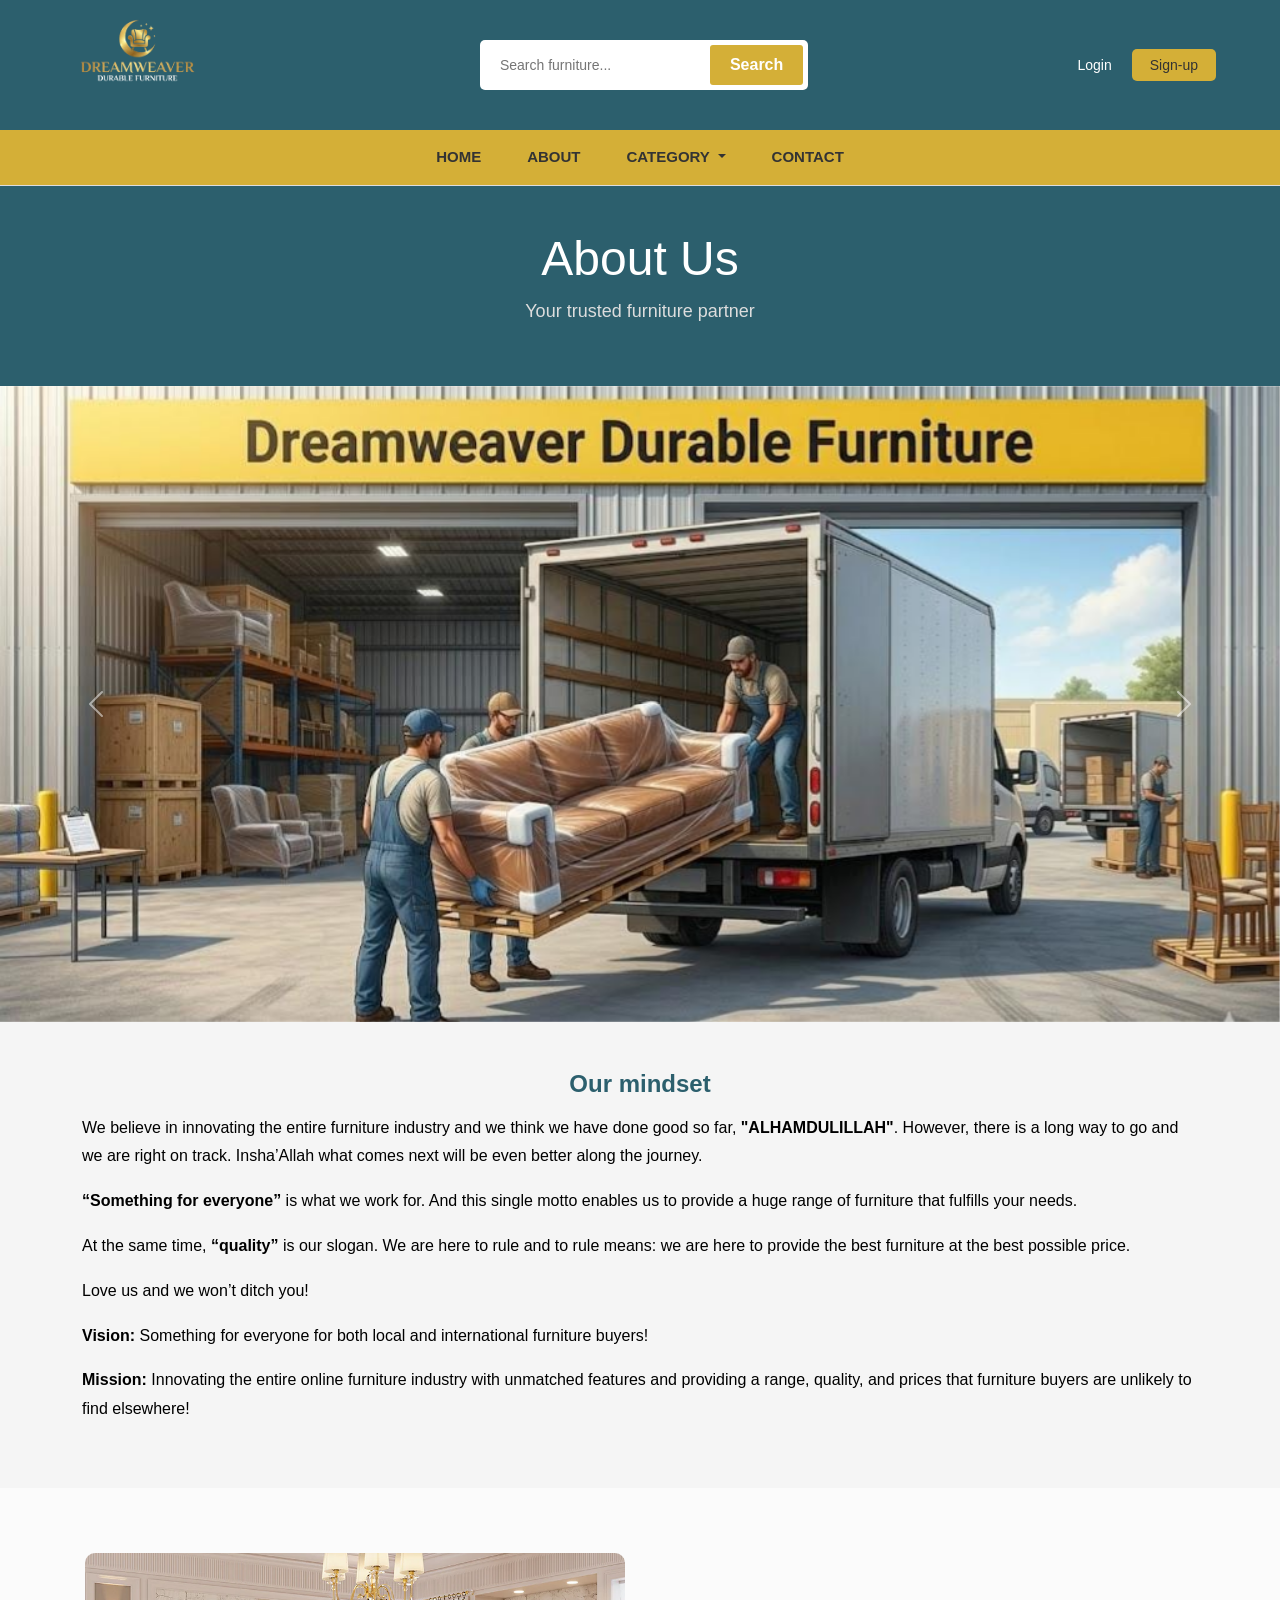
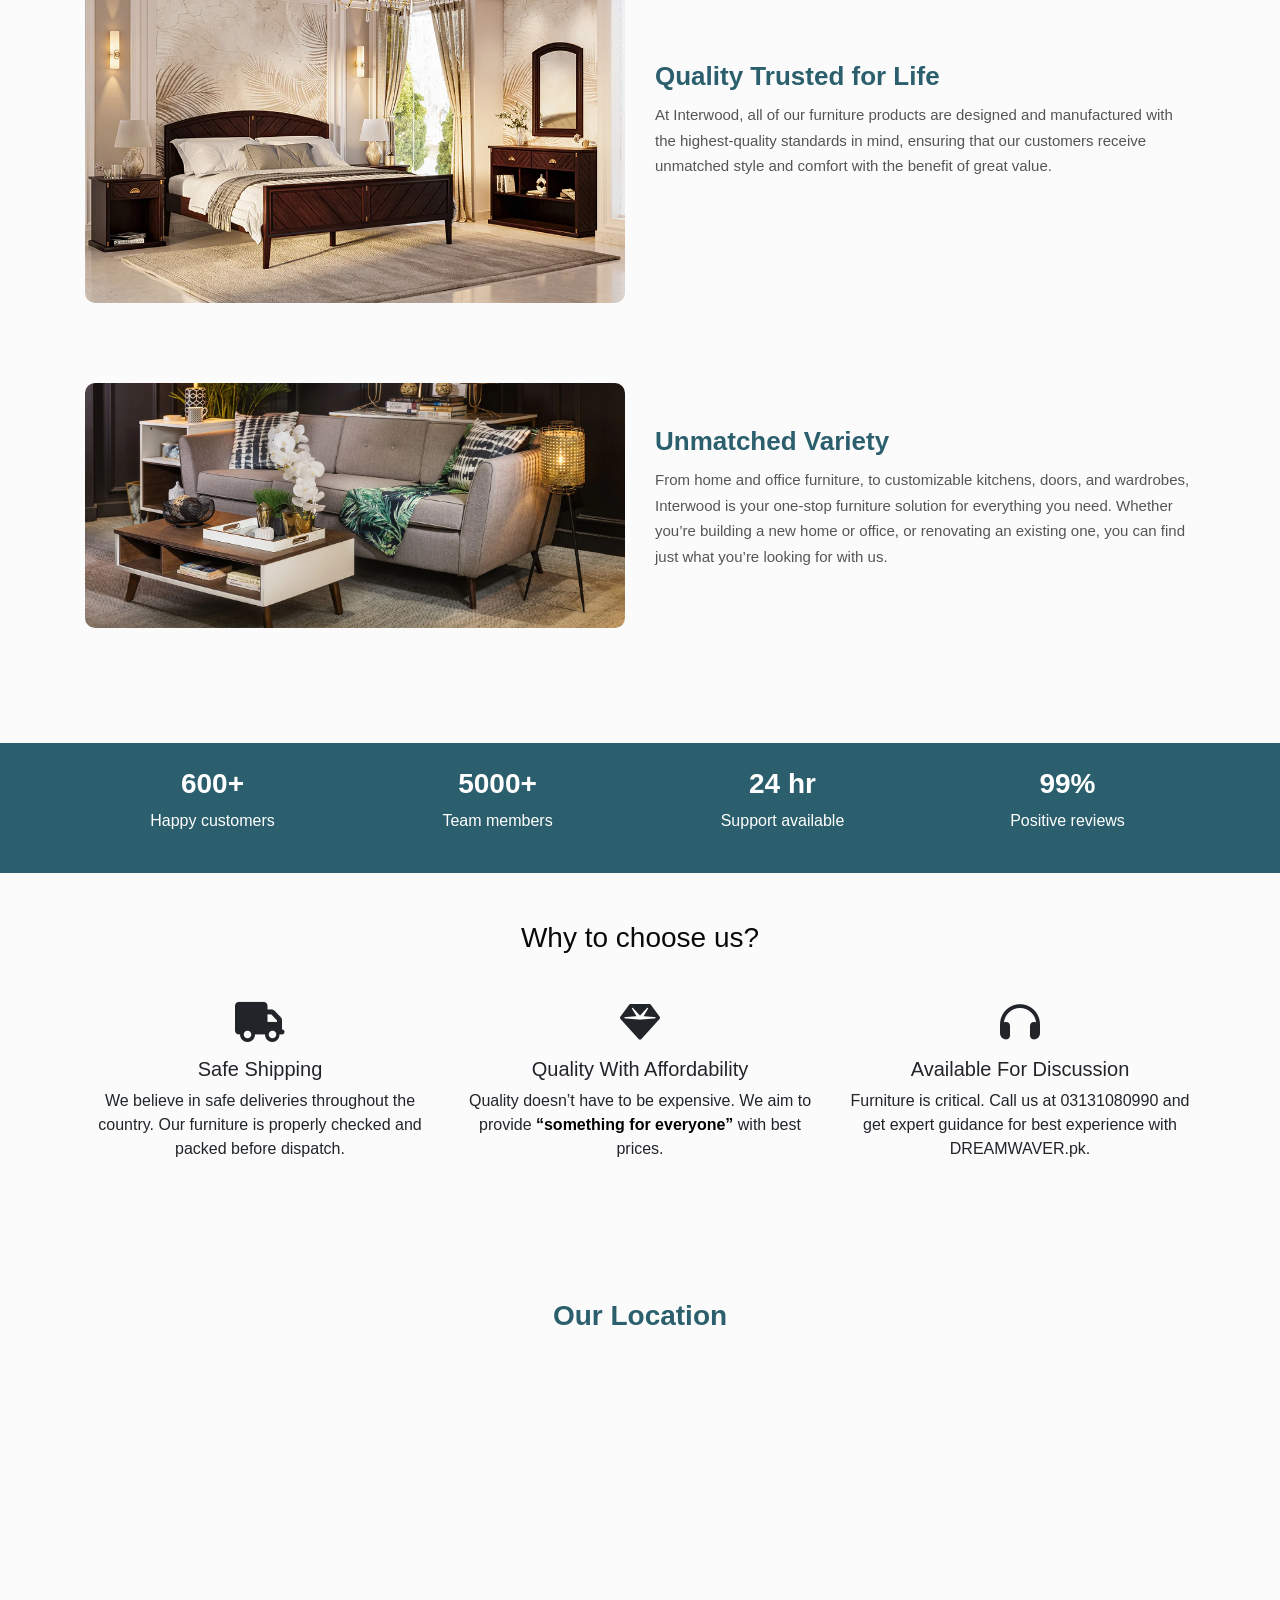
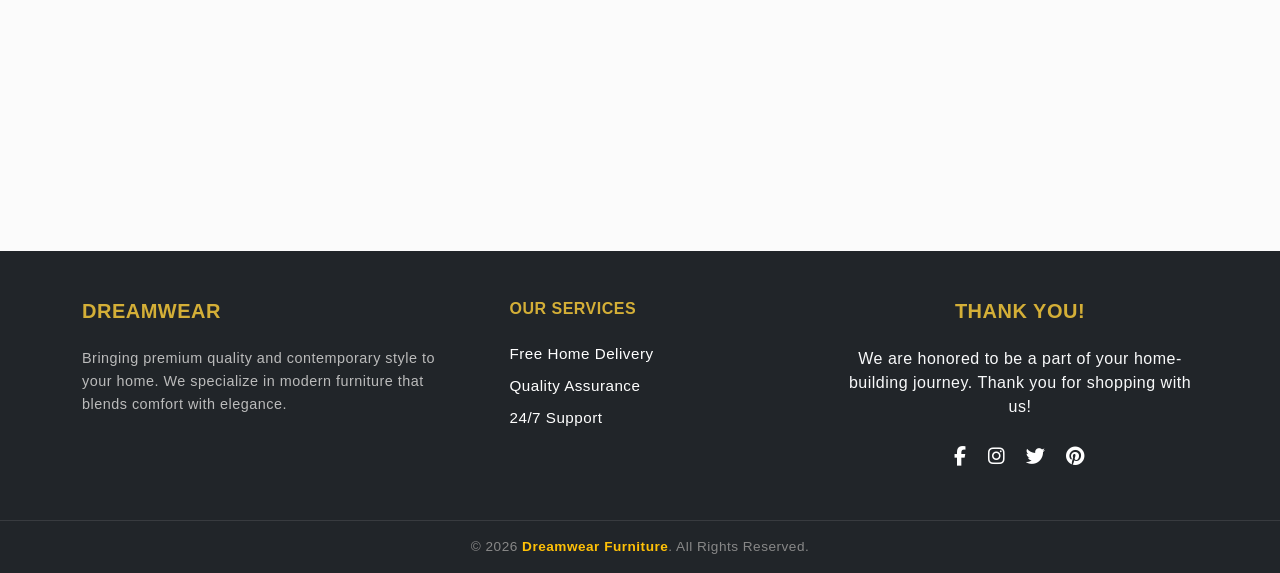
<file: html/about.html>
<!DOCTYPE html>
<html lang="en">

<head>
  <meta charset="UTF-8">
  <meta name="viewport" content="width=device-width, initial-scale=1.0">
  <title>About Us - DreamWaver</title>

  <!-- Bootstrap -->
  <link href="https://cdn.jsdelivr.net/npm/bootstrap@5.3.0/dist/css/bootstrap.min.css" rel="stylesheet">
  <link rel="stylesheet" href="https://cdn.jsdelivr.net/npm/bootstrap-icons@1.11.3/font/bootstrap-icons.min.css">
  <!-- Icons -->
  <link rel="stylesheet" href="https://cdnjs.cloudflare.com/ajax/libs/font-awesome/6.5.0/css/all.min.css">

  <link rel="stylesheet" href="../css styling/about.css">
      <link rel="stylesheet" href="../css styling/navbar.css">
</head>

<body>

 <header class="sticky-top">
        <nav class="top-nav navbar navbar-expand-lg">
            <div class="container-fluid d-flex justify-content-between align-items-center">

                <div class="logo-box">
                    <a class="navbar-brand" href="index.html">
                        <img src="../logo image/logos.png" alt="Dreamwear Logo" class="main-logo">
                    </a>
                </div>

                <div class="search-wrapper">
                    <div class="d-none d-md-block">
                        <form class="d-flex search-container">
                            <input type="text" id="search" placeholder="Search furniture...">
                            <button type="submit" class="btn">Search</button>
                        </form>
                    </div>

                    <div class="d-md-none">
                        <button class="btn border-0 text-white" type="button" data-bs-toggle="collapse"
                            data-bs-target="#mobileSearch">
                            <i class="bi bi-search" style="font-size: 1.5rem;"></i>
                        </button>
                    </div>
                </div>

                <div class="collapse d-md-none w-100 p-2" id="mobileSearch">
                    <form class="d-flex">
                        <input type="text" class="form-control me-2" placeholder="Search...">
                        <button type="submit" class="btn btn-warning">Go</button>
                    </form>
                </div>

                <div class="account-links">
                    <ul>
                        <li class="nav-item"><a href="login.html">Login</a></li>
                        <li><a href="signup.html#toggle-btn" class="signup-btn">Sign-up</a></li>
                    </ul>
                </div>

            </div>
        </nav>

        <nav class="navbar navbar-expand-lg" id="second-nav">
            <div class="container-fluid justify-content-center">
                <button class="navbar-toggler" type="button" data-bs-toggle="collapse" data-bs-target="#navbarMenu"
                    aria-controls="navbarMenu" aria-expanded="false" aria-label="Toggle navigation">
                    <span class="navbar-toggler-icon"></span>
                </button>

                <div class="collapse navbar-collapse justify-content-center" id="navbarMenu">
                    <ul class="navbar-nav">
                        <li class="nav-item items">
                            <a class="nav-link" href="index.html">Home</a>
                        </li>
                        <li class="nav-item items">
                            <a class="nav-link" href="about.html">About</a>
                        </li>
                        <li class="nav-item dropdown down">
                            <a class="nav-link dropdown-toggle" href="#" role="button" data-bs-toggle="dropdown"
                                aria-expanded="false">
                                Category
                            </a>
                            <ul class="dropdown-menu shadow">
                                <li><a class="dropdown-item" href="category.html">View All Categories</a></li>
                                <li><a class="dropdown-item" href="category.html#beds-section">Beds</a></li>
                                <li><a class="dropdown-item" href="category.html#side-section">Side Tables</a></li>
                                <li><a class="dropdown-item" href="category.html#wardrobe-section">Wardrobes</a></li>
                                <li><a class="dropdown-item" href="category.html#dressing-section">Dressing Tables</a>
                                </li>
                                <li><a class="dropdown-item" href="category.html#sofas-section">Chairs & Sofas</a></li>
                                <li><a class="dropdown-item" href="category.html#coffe-section">Coffee Tables</a></li>
                                <li><a class="dropdown-item" href="category.html#tv-section">TV Units</a></li>
                                <li><a class="dropdown-item" href="category.html#chairs-section">Office Chairs</a></li>
                                <li><a class="dropdown-item" href="category.html#desk-section">Office Desks</a></li>
                                <li><a class="dropdown-item" href="category.html#tables-section">Conference Tables</a>
                                </li>
                                <li><a class="dropdown-item" href="category.html#book-section">Bookshelves &
                                        Cabinets</a></li>
                                <li><a class="dropdown-item" href="category.html#dining-section">Modern Dining
                                        Collections</a></li>
                                <li><a class="dropdown-item" href="category.html#board-section">slideboard</a></li>
                                <li><a class="dropdown-item" href="category.html#serving-section">Serving Trolleys</a>
                                </li>
                            </ul>
                        </li>
                        <li class="nav-item items">
                            <a class="nav-link" href="contact.html">Contact</a>
                        </li>
                    </ul>
                </div>
            </div>
        </nav>
    </header>


  <section class="about-top">
  <div class="about-top-text">
    <h1>About Us</h1>
    <p>Your trusted furniture partner</p>
  </div>
</section>

  <!-- HERO IMAGE -->
  <section class="container-fluid p-0">
    <div class="container-fluid p-0">

      <div id="carouselExampleAutoplaying" class="carousel slide" data-bs-ride="carousel" data-bs-interval="3000">

        <div class="carousel-inner">

          <div class="carousel-item active">
            <img src="../about images/durable (1).jpeg" class="d-block w-100 carousel-img">
          </div>

          <div class="carousel-item">
            <img src="../about images/durable 2 (1).jpeg" class="d-block w-100 carousel-img">
          </div>

          <div class="carousel-item">
            <img src="../about images/durable 3 (1).jpeg" class="d-block w-100 carousel-img">
          </div>

          <div class="carousel-item">
            <img src="../about images/durable 4 (1).jpeg" class="d-block w-100 carousel-img">
          </div>

        </div>

        <!-- BUTTONS -->
        <button class="carousel-control-prev" type="button" data-bs-target="#carouselExampleAutoplaying"
          data-bs-slide="prev">
          <span class="carousel-control-prev-icon"></span>
        </button>

        <button class="carousel-control-next" type="button" data-bs-target="#carouselExampleAutoplaying"
          data-bs-slide="next">
          <span class="carousel-control-next-icon"></span>
        </button>

      </div>

    </div>
    <!-- IMPORTANT JS -->

  </section>

  <!-- OUR MINDSET -->
  <section class="mindset py-5">
    <div class="container">
      <h4>Our mindset</h4>

      <p>
        We believe in innovating the entire furniture industry and we think we have done good so far,
        <span class="highlight">"ALHAMDULILLAH"</span>. However, there is a long way to go and we are right on track.
        Insha’Allah what comes next will be even better along the journey.
      </p>

      <p>
        <span class="highlight">“Something for everyone”</span> is what we work for. And this single motto enables us
        to provide a huge range of furniture that fulfills your needs.
      </p>

      <p>
        At the same time, <span class="highlight">“quality”</span> is our slogan. We are here to rule and to rule means:
        we are here to provide the best furniture at the best possible price.
      </p>

      <p>
        Love us and we won’t ditch you!
      </p>

      <p><strong>Vision:</strong> Something for everyone for both local and international furniture buyers!</p>
      <p><strong>Mission:</strong> Innovating the entire online furniture industry with unmatched features and providing
        a range, quality, and prices that furniture buyers are unlikely to find elsewhere!</p>
    </div>
  </section>

  <!-- AFTER MISSION SECTION -->
  <section class="about-extra">
    <div class="container">

      <!-- ROW 1 -->
      <div class="row align-items-center custom-row">

        <!-- Image -->
        <div class="col-lg-6">
          <img src="../about images/quality trusted for life. (1).webp" class="custom-img">
        </div>

        <!-- Text -->
        <div class="col-lg-6">
          <h3 class="custom-heading">Quality Trusted for Life</h3>
          <p class="custom-text">
            At Interwood, all of our furniture products are designed and manufactured with the highest-quality standards
            in mind, ensuring that our customers receive unmatched style and comfort with the benefit of great value.
          </p>
        </div>

      </div>

      <!-- ROW 2 -->
      <div class="row align-items-center custom-row">

        <!-- Image -->
        <div class="col-lg-6">
          <img src="../about images/unmatched variety (1).webp" class="custom-img">
        </div>

        <!-- Text -->
        <div class="col-lg-6">
          <h3 class="custom-heading">Unmatched Variety</h3>
          <p class="custom-text">
            From home and office furniture, to customizable kitchens, doors, and wardrobes, Interwood is your one-stop
            furniture solution for everything you need. Whether you’re building a new home or office, or renovating an
            existing one, you can find just what you’re looking for with us.
          </p>
        </div>

      </div>

    </div>
  </section>

  <!-- STATS -->
  <section class="stats text-center py-4">
    <div class="container">
      <div class="row">

        <div class="col-md-3 col-6">
          <h3>600+</h3>
          <p>Happy customers</p>
        </div>

        <div class="col-md-3 col-6">
          <h3>5000+</h3>
          <p>Team members</p>
        </div>

        <div class="col-md-3 col-6">
          <h3>24 hr</h3>
          <p>Support available</p>
        </div>

        <div class="col-md-3 col-6">
          <h3>99%</h3>
          <p>Positive reviews</p>
        </div>

      </div>
    </div>
  </section>

  <!-- WHY CHOOSE US -->
  <section class="why py-5">
    <div class="container text-center">
      <h3 class="mb-5">Why to choose us?</h3>

      <div class="row">

        <!-- 1 -->
        <div class="col-md-4 mb-4">
          <i class="fa-solid fa-truck icon"></i>
          <h5>Safe Shipping</h5>
          <p>
            We believe in safe deliveries throughout the country. Our furniture is properly checked and packed before
            dispatch.
          </p>
        </div>

        <!-- 2 -->
        <div class="col-md-4 mb-4">
          <i class="fa-solid fa-gem icon"></i>
          <h5>Quality With Affordability</h5>
          <p>
            Quality doesn’t have to be expensive. We aim to provide
            <span class="highlight">“something for everyone”</span> with best prices.
          </p>
        </div>

        <!-- 3 -->
        <div class="col-md-4 mb-4">
          <i class="fa-solid fa-headphones icon"></i>
          <h5>Available For Discussion</h5>
          <p>
            Furniture is critical. Call us at 03131080990 and get expert guidance for best experience with
            DREAMWAVER.pk.
          </p>
        </div>

      </div>
    </div>
  </section>

 <section class="map-section">
  <div class="container">

    <h2 class="map-heading text-center">Our Location</h2>

    <div class="map-container">
      <iframe 
        src="https://www.google.com/maps/embed?pb=!1m18!1m12!1m3!1d3618.152233851033!2d67.03217337443199!3d24.926883342598202!2m3!1f0!2f0!3f0!3m2!1i1024!2i768!4f13.1!3m3!1m2!1s0x3eb33f90157042d3%3A0x93d609e8bec9a880!2sAptech%20Computer%20Education%20North%20Nazimabad%20Center!5e0!3m2!1sen!2s!4v1775676359362!5m2!1sen!2s"
        allowfullscreen=""
        loading="lazy"
        referrerpolicy="no-referrer-when-downgrade">
      </iframe>
    </div>

  </div>
</section>

 <footer class="footer-section bg-dark text-light pt-5 pb-3 mt-5">
        <div class="container">
            <div class="row text-center text-md-start">

                <div class="col-md-4 mb-4">
                    <h5 class="footer-logo text-uppercase fw-bold mb-4">Dreamwear</h5>
                    <p class="footer-text">
                        Bringing premium quality and contemporary style to your home. We specialize in modern furniture
                        that blends comfort with elegance.
                    </p>
                </div>

                <div class="col-md-3 mx-auto mb-4">
                    <h6 class="text-uppercase fw-bold mb-4 border-bottom-warning">Our Services</h6>
                    <ul class="list-unstyled">
                        <li class="mb-2"><a href="#!" class="footer-link">Free Home Delivery</a></li>
                        <li class="mb-2"><a href="#!" class="footer-link">Quality Assurance</a></li>
                        <li class="mb-2"><a href="#!" class="footer-link">24/7 Support</a></li>
                    </ul>
                </div>

                <div class="col-md-4 mb-4 text-center">
                    <h5 class="thanks-heading text-uppercase fw-bold mb-4">Thank You!</h5>
                    <p>We are honored to be a part of your home-building journey. Thank you for shopping with us!</p>

                    <div class="social-icons mt-4">
                        <a href="https://www.facebook.com/" class="me-3"><i class="fab fa-facebook-f"></i></a>
                        <a href="#" class="me-3"><i class="fab fa-instagram"></i></a>
                        <a href="#" class="me-3"><i class="fab fa-twitter"></i></a>
                        <a href="#"><i class="fab fa-pinterest"></i></a>
                    </div>
                </div>

            </div>
        </div>

        <div class="container-fluid border-top border-secondary mt-4 pt-3 text-center">
            <p class="mb-0 copyright-text">
                © 2026 <span class="fw-bold text-warning">Dreamwear Furniture</span>. All Rights Reserved.
            </p>
        </div>
    </footer>


  <script src="https://cdn.jsdelivr.net/npm/bootstrap@5.3.0/dist/js/bootstrap.bundle.min.js"></script>

</body>

</html>
</file>
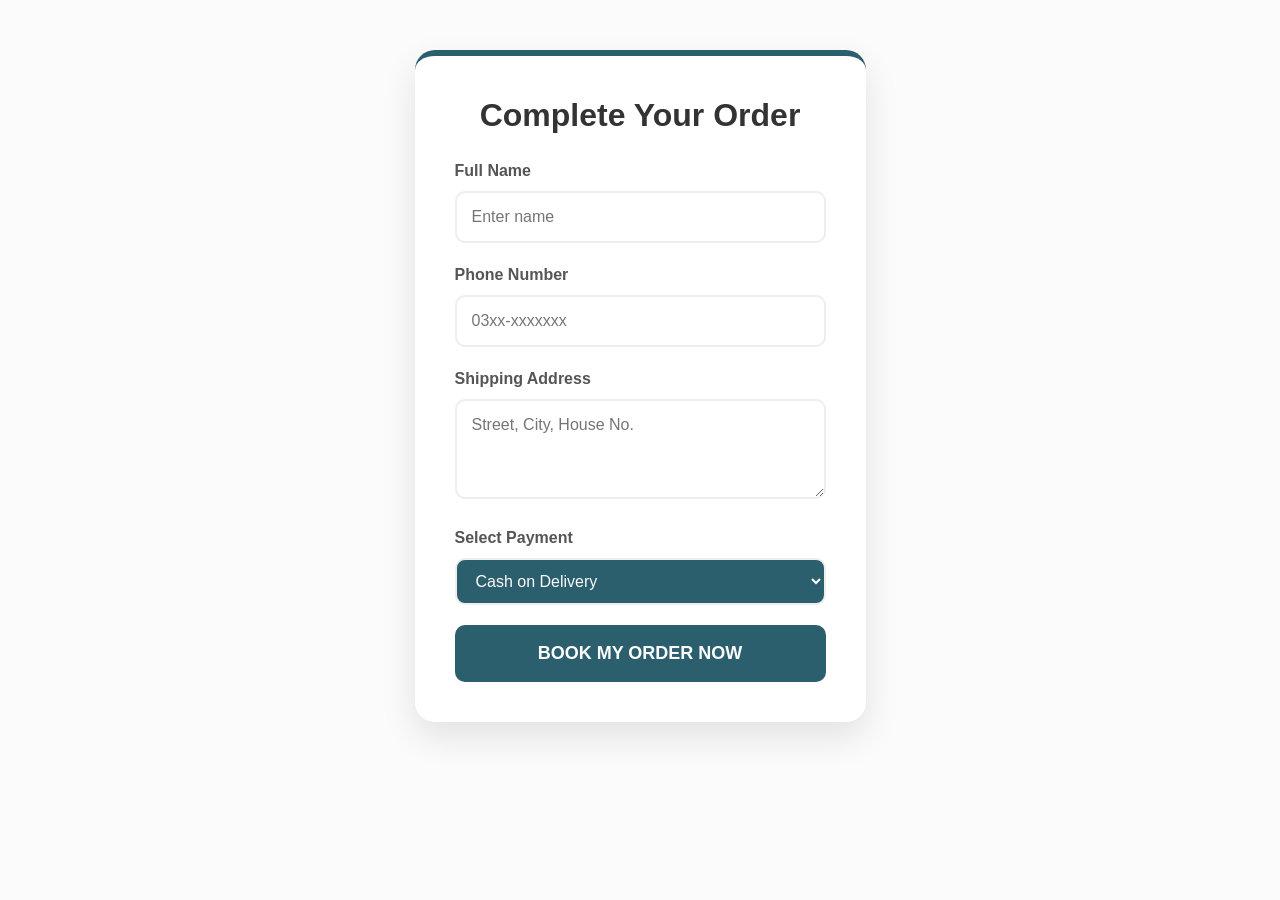
<file: html/checkout.html>
<!DOCTYPE html>
<html lang="en">
<head>
    <meta charset="UTF-8">
    <meta name="viewport" content="width=device-width, initial-scale=1.0">
    <title>Dreamwear - Checkout</title>
    <link href="https://cdn.jsdelivr.net/npm/bootstrap@5.3.0/dist/css/bootstrap.min.css" rel="stylesheet">
      <link rel="stylesheet" href="https://cdn.jsdelivr.net/npm/bootstrap-icons@1.11.3/font/bootstrap-icons.min.css">
    <link rel="stylesheet" href="../css styling/checkout.css">
        <link rel="stylesheet" href="../css styling/navbar.css">
</head>
<body>

<div class="container checkout-container">
    <div class="row justify-content-center">
        <div class="col-md-7 col-lg-5">
            <div class="custom-card">
                <h2 class="form-heading">Complete Your Order</h2>
                
                <form id="mainOrderForm">
                    <label>Full Name</label>
                    <input type="text" id="custName" class="my-input-field" placeholder="Enter name" required>

                    <label>Phone Number</label>
                    <input type="tel" id="custPhone" class="my-input-field" placeholder="03xx-xxxxxxx" required>

                    <label>Shipping Address</label>
                    <textarea id="custAddress" class="my-input-field" rows="3" placeholder="Street, City, House No." required></textarea>

                    <label>Select Payment</label>
                    <select id="custPayment" class="my-input-field" required>
                        <option  value="cod">Cash on Delivery</option>
                        <option value="online">Bank Transfer / Card</option>
                    </select>

                    <button type="submit" class="order-btn">Book My Order Now</button>
                </form>
            </div>
        </div>
    </div>
</div>

<script src="../javascript/script.js"></script>

</body>
</html>
</file>
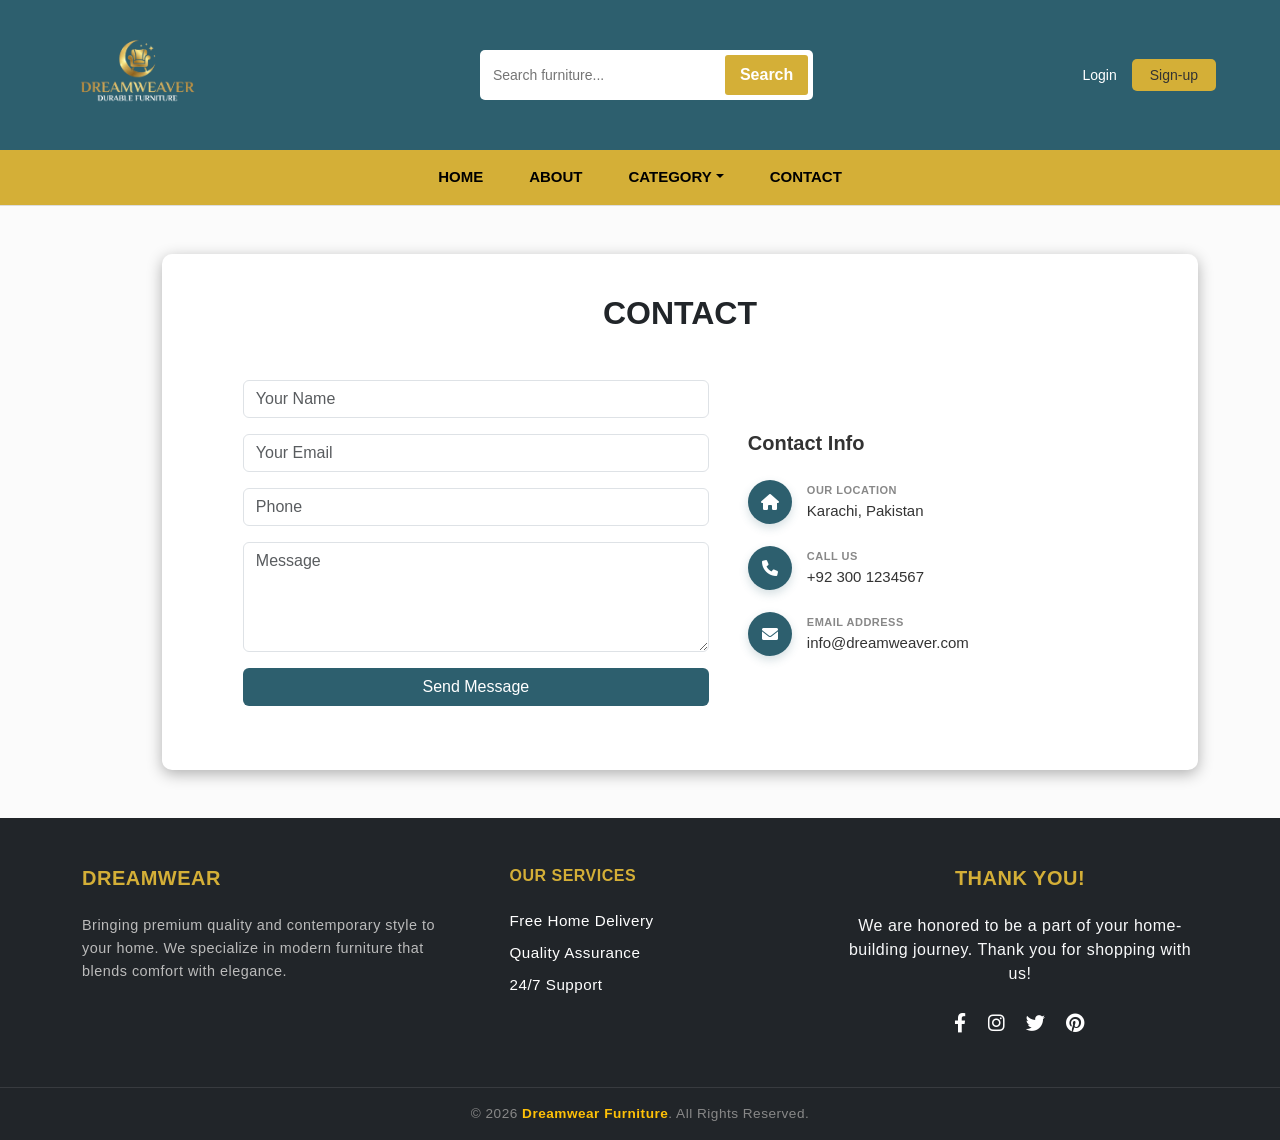
<file: html/contact.html>
<!DOCTYPE html>
<html lang="en">
<head>
  <meta charset="UTF-8">
  <title>Contact</title>
  <meta name="viewport" content="width=device-width, initial-scale=1">

  <!-- Bootstrap -->
  <link rel="stylesheet" href="https://cdn.jsdelivr.net/npm/bootstrap@5.3.3/dist/css/bootstrap.min.css">

  <!-- Icons -->
  <link rel="stylesheet" href="https://cdn.jsdelivr.net/npm/bootstrap-icons@1.11.3/font/bootstrap-icons.min.css">
  <link rel="stylesheet" href="https://cdnjs.cloudflare.com/ajax/libs/font-awesome/6.0.0/css/all.min.css">

  <!-- Custom CSS -->
  <link rel="stylesheet" href="../css styling/index.css">
  <link rel="stylesheet" href="../css styling/navbar.css">
<link rel="stylesheet" href="../css styling/contact.css">
  <!-- AOS -->
  <link href="https://unpkg.com/aos@2.3.1/dist/aos.css" rel="stylesheet">
</head>

<body>

<header class="sticky-top">

<!-- TOP NAV -->
<nav class="top-nav navbar navbar-expand-lg">
  <div class="container-fluid d-flex justify-content-between align-items-center">

    <div class="logo-box">
      <a class="navbar-brand" href="index.html">
        <img src="../logo image/logos.png" class="main-logo">
      </a>
    </div>

    <!-- SEARCH -->
    <div class="search-wrapper">
      <div class="d-none d-md-block">
        <form class="d-flex search-container">
          <input type="text" placeholder="Search furniture...">
          <button type="submit" class="btn">Search</button>
        </form>
      </div>

      <!-- MOBILE SEARCH BUTTON -->
      <div class="d-md-none">
        <button class="btn border-0 text-white" data-bs-toggle="collapse" data-bs-target="#mobileSearch">
          <i class="bi bi-search fs-4"></i>
        </button>
      </div>
    </div>

    <!-- MOBILE SEARCH -->
    <div class="collapse d-md-none w-100 p-2" id="mobileSearch">
      <form class="d-flex">
        <input type="text" class="form-control me-2" placeholder="Search...">
        <button class="btn btn-warning">Go</button>
      </form>
    </div>

    <!-- ACCOUNT -->
    <div class="account-links">
      <ul>
        <li><a href="login.html">Login</a></li>
        <li><a href="signup.html" class="signup-btn">Sign-up</a></li>
      </ul>
    </div>

  </div>
</nav>

<!-- SECOND NAV -->
<nav class="navbar navbar-expand-lg" id="second-nav">
  <div class="container-fluid justify-content-center">

    <button class="navbar-toggler" data-bs-toggle="collapse" data-bs-target="#navbarMenu">
      <span class="navbar-toggler-icon"></span>
    </button>

    <div class="collapse navbar-collapse justify-content-center" id="navbarMenu">
      <ul class="navbar-nav">
        <li class="nav-item"><a class="nav-link" href="index.html">Home</a></li>
        <li class="nav-item"><a class="nav-link" href="about.html">About</a></li>
        <li class="nav-item dropdown">
          <a class="nav-link dropdown-toggle" data-bs-toggle="dropdown">Category</a>
          <ul class="dropdown-menu">
            <li><a class="dropdown-item" href="category.html">View All</a></li>
            <li><a class="dropdown-item" href="#">Beds</a></li>
              <li><a class="dropdown-item" href="category.html#side-section">Side Tables</a></li>
                                <li><a class="dropdown-item" href="category.html#wardrobe-section">Wardrobes</a></li>
                                <li><a class="dropdown-item" href="category.html#dressing-section">Dressing Tables</a>
                                </li>
                                <li><a class="dropdown-item" href="category.html#sofas-section">Chairs & Sofas</a></li>
                                <li><a class="dropdown-item" href="category.html#coffe-section">Coffee Tables</a></li>
                                <li><a class="dropdown-item" href="category.html#tv-section">TV Units</a></li>
                                <li><a class="dropdown-item" href="category.html#chairs-section">Office Chairs</a></li>
                                <li><a class="dropdown-item" href="category.html#desk-section">Office Desks</a></li>
                                <li><a class="dropdown-item" href="category.html#tables-section">Conference Tables</a>
                                </li>
                                <li><a class="dropdown-item" href="category.html#book-section">Bookshelves &
                                        Cabinets</a></li>
                                <li><a class="dropdown-item" href="category.html#dining-section">Modern Dining
                                        Collections</a></li>
                                <li><a class="dropdown-item" href="category.html#board-section">slideboard</a></li>
                                <li><a class="dropdown-item" href="category.html#serving-section">Serving Trolleys</a>
                                </li>
          </ul>
        </li>
        <li class="nav-item"><a class="nav-link" href="contact.html">Contact</a></li>
      </ul>
    </div>

  </div>
</nav>

</header>

<div class="container my-5 d-flex justify-content-center">
  <div class="contact-box w-100">

    <h2 class="text-center mb-5 fw-bold">CONTACT</h2>

    <div class="row justify-content-center align-items-center">
      
      <div class="col-md-6 mb-4">
        <form>
          <input type="text" class="form-control mb-3" placeholder="Your Name">
          <input type="email" class="form-control mb-3" placeholder="Your Email">
          <input type="text" class="form-control mb-3" placeholder="Phone">
          <textarea class="form-control mb-3" rows="4" placeholder="Message"></textarea>
          <button class="btn send-btn w-100">Send Message</button>
        </form>
      </div>

      <div class="col-md-5">
        <div class="contact-info-container">
          <h4 class="contact-info-heading">Contact Info</h4>

          <div class="info-item">
            <div class="icon-box">
              <i class="fa fa-home icon"></i>
            </div>
            <div class="text-box">
              <span>Our Location</span>
              <p>Karachi, Pakistan</p>
            </div>
          </div>

          <div class="info-item">
            <div class="icon-box">
              <i class="fa fa-phone icon"></i>
            </div>
            <div class="text-box">
              <span>Call Us</span>
              <p>+92 300 1234567</p>
            </div>
          </div>

          <div class="info-item">
            <div class="icon-box">
              <i class="fa fa-envelope icon"></i>
            </div>
            <div class="text-box">
              <span>Email Address</span>
              <p>info@dreamweaver.com</p>
            </div>
          </div>
        </div>
      </div>

    </div>

  </div>
</div>
    <footer class="footer-section bg-dark text-light pt-5 pb-3 mt-5">
        <div class="container">
            <div class="row text-center text-md-start">

                <div class="col-md-4 mb-4">
                    <h5 class="footer-logo text-uppercase fw-bold mb-4">Dreamwear</h5>
                    <p class="footer-text">
                        Bringing premium quality and contemporary style to your home. We specialize in modern furniture
                        that blends comfort with elegance.
                    </p>
                </div>

                <div class="col-md-3 mx-auto mb-4">
                    <h6 class="text-uppercase fw-bold mb-4 border-bottom-warning">Our Services</h6>
                    <ul class="list-unstyled">
                        <li class="mb-2"><a href="#!" class="footer-link">Free Home Delivery</a></li>
                        <li class="mb-2"><a href="#!" class="footer-link">Quality Assurance</a></li>
                        <li class="mb-2"><a href="#!" class="footer-link">24/7 Support</a></li>
                    </ul>
                </div>

                <div class="col-md-4 mb-4 text-center">
                    <h5 class="thanks-heading text-uppercase fw-bold mb-4">Thank You!</h5>
                    <p>We are honored to be a part of your home-building journey. Thank you for shopping with us!</p>

                    <div class="social-icons mt-4">
                        <a href="https://www.facebook.com/" class="me-3"><i class="fab fa-facebook-f"></i></a>
                        <a href="#" class="me-3"><i class="fab fa-instagram"></i></a>
                        <a href="#" class="me-3"><i class="fab fa-twitter"></i></a>
                        <a href="#"><i class="fab fa-pinterest"></i></a>
                    </div>
                </div>

            </div>
        </div>

        <div class="container-fluid border-top border-secondary mt-4 pt-3 text-center">
            <p class="mb-0 copyright-text">
                © 2026 <span class="fw-bold text-warning">Dreamwear Furniture</span>. All Rights Reserved.
            </p>
        </div>
    </footer>

<script src="https://cdn.jsdelivr.net/npm/bootstrap@5.3.3/dist/js/bootstrap.bundle.min.js"></script>
<script src="../javascript/contact.js"></script>

</body>
</html>
</file>
<file: css styling/index.css>
.main-logo {
    height: 100px;       
    width: 300px;        
    object-fit: contain; 
    display: block;
    margin-top: 20px;
}

/* SEARCH BAR STYLING */
.search-container {
    display: flex;
    background: white;
    /* border-radius: 20px; */
    overflow: hidden;
    padding: 6px;
    justify-content: space-between;
    margin-right: 20px;
}
.search-container input {
    /* border-radius: 20px; */
    padding: 8px 15px;
    outline: none;
    width: 250px;
}
.ban_img{
    width: 100%;
}
.search-container button {
    background: var(--secondary-color);
    /* border-radius: 20px; */
    padding: 8px 20px;
    color: white;
    font-weight: bold;
    cursor: pointer;
}

.account-links ul {
    display: flex;
    list-style: none;
    gap: 20px;
    margin: 0;
    padding: 0;
    align-items: center;
}


.account-links a {
    text-decoration: none;
    color: var(--text-light); 
    font-weight: 500;
    font-size: 14px;
    transition: var(--transition);
}

.account-links a:hover {
    color: var(--secondary-color); 
}


.signup-btn {
    background-color: var(--secondary-color) !important;
    color: var(--text-dark) !important; 
    padding: 8px 18px;
    border-radius: 5px;
    font-weight: bold;
}


.form {
    padding-right: 20px;
    margin-right: 0;
    width: 50%; 
}
.signup-btn {
    background-color: var(--primary-color);
    color: white !important;
    padding: 6px 15px;
    border-radius: 5px;
}
/* --- SECOND NAVBAR FIX --- */
#second-nav {
    background-color: var(--bg-light);
    display: flex;
    flex-direction: row;
    justify-content: space-between;
    align-items: center;
    padding: 12px 5%;
    justify-content: center;
    border-bottom:1px solid #ddd;
    background-color: var(--secondary-color);

}
#second-nav ul {
    display: flex;
    list-style: none;
    gap: 30px;
    margin: 0;
}
#second-nav a {
    text-decoration: none;
    color: var(--text-dark);
    font-weight: 500;
    text-transform: uppercase;
    font-size: 18px;
}

 .items:hover{
    background-color: var(--primary-color);
    color: var(--bg-light)!important;
    border-radius: 20px;
    cursor: pointer;
 }
/* 1. Navbar ki qaid se dropdown ko azad karein */
#second-nav {
    overflow: visible !important; 
    position: relative;
    z-index: 1000; /* Taake ye baki content ke upar rahe */
}

#second-nav .container-fluid, 
#second-nav .collapse, 
#second-nav .navbar-nav {
    overflow: visible !important;
} */

/* 2. Dropdown menu ko hawa mein (absolute) set karein */
.dropdown-menu {
    position: absolute !important;
    top: 100%; /* Navbar ke bilkul niche */
    left: 0;
    z-index: 9999 !important;
    margin-top: 0; 
    display: none;
}
.down:hover{
    background-color: var(--primary-color);
    cursor: pointer;
    border-radius: 20px;
}
/* Pehle menu ko chhupao */
.dropdown-menu {
    display: none !important;
}

/* Jab click ho aur 'show' class aaye, tab dikhao */
.dropdown-menu.show {
    display: block !important;
    background-color: var(--primary-color);
    color: var(--primary-color);
}
.dropdown-menu.show:hover{
    color: var(--text-dark);
    background-color: var(--secondary-color);
}

/* Container fix */
.container-fluid {
    width: 100%;
    overflow-x: hidden;
}

/* Card Image Consistency */
.card-img-top {
    height: 250px; 
    object-fit: cover;
    width: 100%;
}

/* Card width fix */
.card {
    width: 100% !important; 
    margin: 0 !important; 
    transition: all 0.3s ease;
}

.card:hover {
    transform: translateY(-10px);
    box-shadow: 0 10px 25px rgba(0,0,0,0.15) !important;
}

/* Sale Tag Position */
.sale-tag {
    position: absolute;
    top: 10px;
    left: 10px;
    background-color: #ff4757;
    color: white;
    padding: 4px 10px;
    font-size: 12px;
    font-weight: bold;
    border-radius: 4px;
    z-index: 2;
}

/* Add to Cart Button */
.btn-cart {
    background-color: #2C5F6D; /* Aapka primary color */
    color: white;
    border: none;
    padding: 10px;
    font-size: 14px;
    transition: 0.3s;
}

.btn-cart:hover {
    background-color: #D4AF37; /* Aapka secondary color */
    color: white;
}



/* Custom Footer Styling */
.footer-section {
    font-family: 'Poppins', sans-serif;
    letter-spacing: 0.5px;
}

.footer-logo {
    color: #ffc107; /* Bootstrap Warning/Gold Color */
}

.footer-text {
    font-size: 0.9rem;
    line-height: 1.6;
    color: #bbb;
}

.footer-link {
    color: var(--bg-light);
    text-decoration: none;
    transition: 0.3s ease;
    font-size: 0.95rem;
}

.footer-link:hover {
    color: var(--secondary-color)!important;
    padding-left: 5px; /* Subtle movement effect */
}

.thanks-heading {
    color: var(--secondary-color);
}
.text-uppercase{
    color: var(--secondary-color);
}

/* Social Icons Styling */
.social-icons a {
    color: var(--bg-light);
    font-size: 1.2rem;
    transition: 0.4s;
    display: inline-block;
}

.social-icons a:hover {
    color: var(--secondary-color);
    transform: translateY(-3px); /* Hover par thoda upar jayega */
}

.copyright-text {
    font-size: 0.85rem;
    color: #888;
}

.border-top {
    border-color: rgba(255, 255, 255, 0.1) !important;
}
</file>
<file: css styling/navbar.css>
:root {
       --primary-color: #2C5F6D;
       --secondary-color: #D4AF37;
       --bg-light: #FFFFFF;
       --bg-soft: #FBFBFB;
       --text-dark: #333333;
       --text-light: #FFFFFF;
       --transition: 0.3s ease;
   }

   * {
       margin: 0;
       padding: 0;
       box-sizing: border-box;
       font-family: 'Poppins', sans-serif;
   }

   html {
       scroll-behavior: smooth;
   }

   body {
       background-color: var(--bg-soft);
   }

   /* ya top navbar ka code haiu  */
   .top-nav {
       background-color: var(--primary-color);
       padding: 10px 0;
   }

   /* Logo Styling - Responsive */
   .main-logo {
       height: 80px;
       width: auto;
       max-width: 250px;
       object-fit: contain;
       display: block;
   }

   /* Search Container */
   .search-container {
       display: flex;
       background: white;
       overflow: hidden;
       padding: 5px;
       border-radius: 5px;
       width: 100%;
       max-width: 400px;
   }

   .search-container input {
       padding: 8px 15px;
       outline: none;
       border: none;
       flex: 1;
       font-size: 14px;
   }

   .search-container button {
       background: var(--secondary-color);
       padding: 8px 20px;
       color: white;
       font-weight: bold;
       cursor: pointer;
       border: none;
       border-radius: 3px;
       transition: var(--transition);
   }

   .search-container button:hover {
       background: #b8941e;
   }

   /* Account Links */
   .account-links ul {
       display: flex;
       list-style: none;
       gap: 20px;
       margin: 0;
       padding: 0;
       align-items: center;
   }

   .account-links a {
       text-decoration: none;
       color: var(--text-light);
       font-weight: 500;
       font-size: 14px;
       transition: var(--transition);
   }

   .account-links a:hover {
       color: var(--secondary-color);
   }

   .signup-btn {
       background-color: var(--secondary-color) !important;
       color: var(--text-dark) !important;
       padding: 8px 18px;
       border-radius: 5px;
       font-weight: bold;
       transition: var(--transition);
   }

   .signup-btn:hover {
       background-color: #b8941e !important;
       color: white !important;
   }

   /* Mobile Search Collapse */
   #mobileSearch {
       background-color: var(--primary-color);
   }

   /* ========== ya second navabar ka code hai  ========== */
   #second-nav {
       background-color: var(--secondary-color);
       padding: 8px 0;
       position: relative;
       z-index: 1000;
   }

   #second-nav .navbar-nav {
       gap: 10px;
   }

   #second-nav .nav-item {
       list-style: none;
   }

   #second-nav .nav-link {
       text-decoration: none;
       color: var(--text-dark);
       font-weight: 600;
       text-transform: uppercase;
       font-size: 15px;
       padding: 8px 18px;
       transition: var(--transition);
       border-radius: 25px;
   }

   #second-nav .nav-link:hover {
       background-color: var(--primary-color);
       color: var(--bg-light) !important;
   }

   /* Dropdown Styling */
   .dropdown-menu {
       background-color: var(--primary-color);
       border: none;
       border-radius: 10px;
       padding: 10px 0;
       margin-top: 5px;
   }

   .dropdown-menu .dropdown-item {
       color: white;
       padding: 8px 20px;
       font-size: 14px;
       transition: var(--transition);
   }

   .dropdown-menu .dropdown-item:hover {
       background-color: var(--secondary-color);
       color: var(--text-dark);
       padding-left: 28px;
   }

   /* Navbar Toggler for Mobile */
   .navbar-toggler {
       background-color: var(--primary-color);
       border: none;
       padding: 8px 12px;
   }

   .navbar-toggler-icon {
       filter: invert(1);
   }

   /* Container Fix */
   .container-fluid {
       width: 100%;
       padding-left: 5%;
       padding-right: 5%;
   }

   /* ========== RESPONSIVE DESIGN ========== */
   
  /* ========== RESPONSIVE DESIGN (PERFECT MOBILE LAYOUT) ========== */

@media (max-width: 768px) {
    /* 1. Teal Bar Padding Adjust ki taake height zyada na ho */
    .top-nav {
        padding: 8px 0 !important; 
    }

    /* 2. Container me flex-wrap ko 'wrap' kiya taake search bar automatic niche adjust ho */
    .top-nav .container-fluid {
        display: flex !important;
        flex-direction: row !important;
        justify-content: space-between !important;
        align-items: center !important;
        flex-wrap: wrap !important; /* Elements ko zaroorat parne par automatic niche line me bhejega */
        gap: 8px !important;
    }

    /* 3. LOGO: Size normal aur bada rahega, kharab nahi hoga */
    .main-logo {
        height: 55px !important;    
        max-width: 150px !important;
        width: auto !important;
        object-fit: contain;
    }

    /* 4. BUTTONS SIDE: Login aur Sign-up ko ek sath right side par tight rakkha */
    .account-links {
        margin-right: 0 !important;
    }

    .account-links ul {
        gap: 10px !important;
    }

    .account-links a {
        font-size: 14px !important;
        white-space: nowrap !important; /* Login text ko tootne nahi dega */
    }

    /* Sign-up Button Fix: 'white-space: nowrap' se text ek hi line me rahega aur dabba bada rahega */
    .signup-btn {
        padding: 6px 14px !important; 
        font-size: 13px !important;
        white-space: nowrap !important; /* Is se 'Sign-up' kabhi toot kar do lines me nahi aayega */
        display: inline-block !important;
    }

    /* 5. SEARCH WRAPPER FIX: Yeh automatic Logo aur Buttons ke niche full-width me dhal jayega */
    .search-wrapper {
        order: 3 !important; /* Is se search bar teesre number par automatic niche chala jayenge */
        width: 100% !important; /* Mobile par full width le kar aaye ga */
        max-width: 100% !important;
        margin-top: 4px !important;
    }

    .search-container {
        width: 100% !important;
        max-width: 100% !important;
        display: flex !important;
        align-items: center !important;
        padding: 2px !important;
        background: white;
        border-radius: 5px;
    }

    .search-container input {
        padding: 6px 12px !important;
        font-size: 13px !important;
    }

    .search-container button {
        padding: 6px 15px !important;
        font-size: 13px !important;
    }

    /* Second Navbar Mobile (Yellow Bar) */
    #second-nav {
        padding: 6px 10px;
    }
    #second-nav .navbar-nav {
        gap: 5px;
        padding: 5px 0;
    }
}

/* Chote Mobile Screens (480px aur us se niche) */
@media (max-width: 480px) {
    .main-logo {
        height: 68px !important; /* Thoda sa adjust kiya taake small mobile par fit baithe */
    }
    
    .account-links ul {
        gap: 8px !important;
    }
    
    .signup-btn {
        padding: 5px 10px !important;
        font-size: 12px !important;
    }
}

   /* Card Styles (Aapke existing styles) */
   .card-img-top {
       height: 250px;
       object-fit: cover;
       width: 100%;
   }

   .card {
       width: 100% !important;
       margin: 0 !important;
       transition: all 0.3s ease;
   }

   .card:hover {
       transform: translateY(-10px);
       box-shadow: 0 10px 25px rgba(0, 0, 0, 0.15) !important;
   }

   .sale-tag {
       position: absolute;
       top: 10px;
       left: 10px;
       background-color: #ff4757;
       color: white;
       padding: 4px 10px;
       font-size: 12px;
       font-weight: bold;
       border-radius: 4px;
       z-index: 2;
   }

   .btn-cart {
       background-color: #2C5F6D;
       color: white;
       border: none;
       padding: 10px;
       font-size: 14px;
       transition: 0.3s;
   }

   .btn-cart:hover {
       background-color: #D4AF37;
       color: white;
   }

   /* Footer Styles */
   .footer-section {
       font-family: 'Poppins', sans-serif;
       letter-spacing: 0.5px;
   }

   .footer-logo {
       color: #ffc107;
   }

   .footer-text {
       font-size: 0.9rem;
       line-height: 1.6;
       color: #bbb;
   }

   .footer-link {
       color: var(--bg-light);
       text-decoration: none;
       transition: 0.3s ease;
       font-size: 0.95rem;
   }

   .footer-link:hover {
       color: var(--secondary-color) !important;
       padding-left: 5px;
   }

   .thanks-heading {
       color: var(--secondary-color);
   }

   .text-uppercase {
       color: var(--secondary-color);
   }

   .social-icons a {
       color: var(--bg-light);
       font-size: 1.2rem;
       transition: 0.4s;
       display: inline-block;
   }

   .social-icons a:hover {
       color: var(--secondary-color);
       transform: translateY(-3px);
   }

   .copyright-text {
       font-size: 0.85rem;
       color: #888;
   }

   .border-top {
       border-color: rgba(255, 255, 255, 0.1) !important;
   }
</file>
<file: css styling/about.css>
:root {
    --primary-color: #2C5F6D;
    --secondary-color: #D4AF37;
    --bg-light: #FFFFFF;
    --bg-soft: #FBFBFB;
    --text-dark: #333333;
    --text-light: #FFFFFF;
    --transition: 0.3s ease;
}

* {
    margin: 0;
    padding: 0;
    box-sizing: border-box;
    font-family: 'Poppins', sans-serif;
}
html{
    scroll-behavior: smooth;
}


body {
  font-family: Arial, sans-serif;
}
.top-nav {
    background-color: var(--primary-color);
    padding: 10px 0;
}

/* .container {
    display: flex;
    justify-content: space-between;
    align-items: center;
    padding: 0 5%;
    max-width: 100%;
} */

/* LOGO SIZE FIX - Isko dhayan se dekhein */
/* .main-logo {
    height: 100px;       
    width: 300px;        
    object-fit: contain; 
    display: block;
    margin-top: 20px;
} */
 /* noman */
.main-logo {
    max-width: 180px;
    height: auto;
}
/* SEARCH BAR STYLING */
.search-container {
    display: flex;
    background: white;
    /* border-radius: 20px; */
    overflow: hidden;
    padding: 6px;
    justify-content: space-between;
    margin-right: 20px;
    width: 100%;
}
.search-container input {
    /* border-radius: 20px; */
    padding: 8px 15px;
    outline: none;

        width: 100%;
    max-width: 400px;
}
.ban_img{
    width: 100%;
}
.search-container button {
    background: var(--secondary-color);
    /* border-radius: 20px; */
    padding: 8px 20px;
    color: white;
    font-weight: bold;
    cursor: pointer;
}

.account-links ul {
    display: flex;
    list-style: none;
    gap: 20px;
    margin: 0;
    padding: 0;
    align-items: center;
}


.account-links a {
    text-decoration: none;
    color: var(--text-light); 
    font-weight: 500;
    font-size: 14px;
    transition: var(--transition);
}

.account-links a:hover {
    color: var(--secondary-color); 
}


.signup-btn {
    background-color: var(--secondary-color) !important;
    color: var(--text-dark) !important; 
    padding: 8px 18px;
    border-radius: 5px;
    font-weight: bold;
}


.form {
    padding-right: 20px;
    margin-right: 0;
    width: 50%; 
}
.signup-btn {
    background-color: var(--primary-color);
    color: white !important;
    padding: 6px 15px;
    border-radius: 5px;
}
/* --- SECOND NAVBAR FIX --- */
#second-nav {
    background-color: var(--bg-light);
    display: flex;
    flex-direction: row;
    justify-content: space-between;
    align-items: center;
    padding: 12px 5%;
    justify-content: center;
    border-bottom:1px solid #ddd;
    background-color: var(--secondary-color);

}
#second-nav ul {
    display: flex;
    list-style: none;
    gap: 30px;
    margin: 0;
}
#second-nav a {
    text-decoration: none;
    color: var(--text-dark);
    font-weight: 500;
    text-transform: uppercase;
    font-size: 18px;
}

 .items:hover{
    background-color: var(--primary-color);
    color: var(--bg-light)!important;
    border-radius: 20px;
    cursor: pointer;
 }
/* 1. Navbar ki qaid se dropdown ko azad karein */
#second-nav {
    overflow: visible !important; 
    position: relative;
    z-index: 1000; /* Taake ye baki content ke upar rahe */
}

#second-nav .container-fluid, 
#second-nav .collapse, 
#second-nav .navbar-nav {
    overflow: visible !important;
}

/* 2. Dropdown menu ko hawa mein (absolute) set karein */
.dropdown-menu {
    position: absolute !important;
    top: 100%; /* Navbar ke bilkul niche */
    left: 0;
    z-index: 9999 !important;
    margin-top: 0; 
    display: none;
}
.down:hover{
    background-color: var(--primary-color);
    cursor: pointer;
    border-radius: 20px;
}
/* Pehle menu ko chhupao */
.dropdown-menu {
    display: none !important;
}

/* Jab click ho aur 'show' class aaye, tab dikhao */
.dropdown-menu.show {
    display: block !important;
    background-color: var(--primary-color);
    color: var(--primary-color);
}
.dropdown-menu.show:hover{
    color: var(--text-dark);
    background-color: var(--secondary-color);
}

/* HERO */
.hero {
  position: relative;
}

.hero img {
  height: 500px;
  object-fit: cover;
}

/* MINDSET */
.mindset {
  background-color: #f5f5f5;
  padding-left: 30px;
  padding-right: 30px;
  
}

.mindset h4 {
  font-weight: bold;
  margin-bottom: 15px;
  text-align: center;
  color: #2c5f6d;
}

.mindset p {
  color: black;
  line-height: 1.8;
}

.highlight {
  font-weight: bold;
  color: #000;
}

/* STATS */
.stats {
   background-color: #2c5f6d;
  color: #FFFFFF;
  padding: 50px 0;
  text-align: center;
}

.stats h3 {
  font-weight: bold;
  background-color: #2c5f6d;
}

/* WHY */
.why h3 {
  color: rgb(10, 10, 10);
}

.icon {
  font-size: 40px;
  margin-bottom: 15px;
}

/* SECTION */
.about-extra {
  padding: 50px 0;
}

/* ROW GAP */
.custom-row {
  margin-bottom: 50px;
}

/* IMAGE SIZE CONTROL */
.custom-img {
  width: 100%;
  max-height: 350px; /* image zyada badi nahi hogi */
  object-fit: cover;
  border-radius: 10px;
}

/* TEXT */
.custom-heading {
  font-size: 26px;
  font-weight: 600;
  color: #2c5f6d;
  margin-bottom: 10px;
}

.custom-text {
  font-size: 15px;
  line-height: 1.7;
  color: #555;
}

/* GAP BETWEEN IMAGE & TEXT */
.col-lg-6 {
  padding: 15px;
}

/* RESPONSIVE FIX */
@media (max-width: 768px) {

  .custom-img {
    margin-bottom: 15px;
  }

  .custom-heading,
  .custom-text {
    text-align: center;
  }

  .custom-row {
    margin-bottom: 30px;
  }
}

.about-top {
  width: 100%;
  height: 200px;
  background: #2c5f6d; /* simple background */
  display: flex;
  justify-content: center;
  align-items: center;
  text-align: center;
  padding: 10px;
}

.about-top-text h1 {
  color: white;
  font-size: 48px;
  margin-bottom: 10px;
}

.about-top-text p {
  color: #ddd;
  font-size: 18px;
}

/* RESPONSIVE */
@media (max-width: 768px) {
  .about-top {
    height: 200px;
  }

  .about-top-text h1 {
    font-size: 30px;
  }

  .about-top-text p {
    font-size: 18px;
  }
}

.map-section {
  padding: 50px 0;
}

.map-heading {
  font-size: 28px;
  font-weight: 600;
  margin-bottom: 20px;
  color: #2c5f6d;
}

/* MAP BOX */
.map-container {
  width: 100%;
  height: 400px;
  border-radius: 10px;
  overflow: hidden;
}

/* IFRAME FULL FIT */
.map-container iframe {
  width: 100%;
  height: 100%;
  border: 0;
}

/* MOBILE */
@media (max-width: 768px) {
  .map-container {
    height: 300px;
  }
}

/* Custom Footer Styling */
.footer-section {
    font-family: 'Poppins', sans-serif;
    letter-spacing: 0.5px;
}

.footer-logo {
    color: #ffc107; /* Bootstrap Warning/Gold Color */
}

.footer-text {
    font-size: 0.9rem;
    line-height: 1.6;
    color: #bbb;
}

.footer-link {
    color: var(--bg-light);
    text-decoration: none;
    transition: 0.3s ease;
    font-size: 0.95rem;
}

.footer-link:hover {
    color: var(--secondary-color)!important;
    padding-left: 5px; /* Subtle movement effect */
}

.thanks-heading {
    color: var(--secondary-color);
}
.text-uppercase{
    color: var(--secondary-color);
}

/* Social Icons Styling */
.social-icons a {
    color: var(--bg-light);
    font-size: 1.2rem;
    transition: 0.4s;
    display: inline-block;
}

.social-icons a:hover {
    color: var(--secondary-color);
    transform: translateY(-3px); /* Hover par thoda upar jayega */
}

.copyright-text {
    font-size: 0.85rem;
    color: #888;
}

.border-top {
    border-color: rgba(255, 255, 255, 0.1) !important;
}
</file>
<file: css styling/checkout.css>
:root {
    --primary-color: #2C5F6D;
    --secondary-color: #D4AF37;
    --bg-light: #FFFFFF;
    --bg-soft: #FBFBFB;
    --text-dark: #333333;
    --text-light: #FFFFFF;
    --transition: 0.3s ease;
}

* {
    margin: 0;
    padding: 0;
    box-sizing: border-box;
    font-family: 'Poppins', sans-serif;
}
        
body {
            background-color: #f4f4f4;
            font-family: 'Arial', sans-serif;
        }                                                                               

        .checkout-container {
            margin-top: 50px;
            margin-bottom: 50px;
        }

        .custom-card {
            background: white;
            padding: 40px;
            border-radius: 20px;
            box-shadow: 0 15px 35px rgba(0,0,0,0.1);
            border-top: 6px solid var(--primary-color); /* Theme Color */
        }

        .form-heading {
            color: #333;
            font-weight: bold;
            margin-bottom: 25px;
            text-align: center;
        }

       
        .my-input-field {
            width: 100%;
            padding: 12px 15px;
            margin-bottom: 20px;
            border: 2px solid #eee;
            border-radius: 10px;
            outline: none;
            font-size: 16px;
            transition: 0.3s;
        }

        .my-input-field:focus {
            border-color: var(--primary-color);
            background-color: #fffdf5;
        }
#custPayment{
    background-color: var(--primary-color);
    color: var(--bg-soft);
    cursor: pointer;
}
#custPayment:hover{
     background-color: var(--secondary-color);
     color: var(--text-dark);
     cursor: pointer;
}
        label {
            font-weight: 600;
            margin-bottom: 8px;
            display: block;
            color: #555;
        }

        
        .order-btn {
            background-color:var(--primary-color);
            color: var(--bg-soft);
            width: 100%;
            padding: 15px;
            border: none;
            border-radius: 10px;
            font-size: 18px;
            font-weight: bold;
            cursor: pointer;
            transition: 0.4s;
            text-transform: uppercase;
        }

        .order-btn:hover {
            background-color: var(--secondary-color);
            color:var(--text-dark);
            letter-spacing: 1px;
        }
</file>
<file: css styling/contact.css>
* {
    margin: 0;
    padding: 0;
    box-sizing: border-box;
}

.top-nav {
    background-color: #2D5F6E;
}

/* LOGO */
.main-logo {
    height: 80px;
}

/* SEARCH */
.search-container {
    display: flex;
    background: white;
    border-radius: 5px;
    overflow: hidden;
}

.search-container input {
    border: none;
    padding: 8px;
    width: 220px;
}

.search-container button {
    background: #D4AF37;
    border: none;
    padding: 8px 15px;
    color: white;
}

/* ACCOUNT */
.account-links ul {
    display: flex;
    gap: 15px;
    list-style: none;
}

.account-links a {
    color: white;
    text-decoration: none;
}

/* SECOND NAV */
#second-nav {
    background: #D4AF37;
}

#second-nav .nav-link {
    color: black;
}

/* CONTACT MAIN BOX */
.contact-box {
    background: white;
    padding: 40px;
    border-radius: 10px;
    margin-left: 80px;
    box-shadow: 0 4px 15px rgba(0, 0, 0, 0.3);
}

.contact-box:hover {
    transform: translateY(-10px);
    box-shadow: 0 10px 25px rgba(0,0,0,0.15) !important;
}

/* BUTTON */
.send-btn {
    background: #2D5F6E;
    color: white;
}

.send-btn:hover {
    background: #D4AF37;
}

/* ICON: Gol dibbe ke andar icon ka color white set kiya */
.icon {
    color: white !important; 
}

#mobileSearch {
    background: white;
    z-index: 1000;
}

/* =======================================================
   🔥 CONTACT INFO PREMIUM LOOK STYLING
   ======================================================= */
.contact-info-container {
    padding-left: 15px;
}

.contact-info-heading {
    font-size: 20px;
    font-weight: 600;
    color: #333;
    margin-bottom: 25px;
}

.info-item {
    display: flex;
    align-items: center;
    margin-bottom: 22px; 
    gap: 15px;
}

.icon-box {
    width: 44px;
    height: 44px;
    background-color: #2D5F6E;
    border-radius: 50%;
    display: flex;
    justify-content: center;
    align-items: center;
    font-size: 16px;
    flex-shrink: 0;
    box-shadow: 0 4px 10px rgba(45, 95, 110, 0.2);
}

.text-box span {
    display: block;
    font-size: 11px;
    text-transform: uppercase;
    color: #888;
    font-weight: 600;
    letter-spacing: 0.5px;
    margin-bottom: 2px;
}

.text-box p {
    margin: 0;
    font-size: 15px;
    font-weight: 500;
    color: #333;
}

/* =======================================================
   
   ======================================================= */
@media (max-width: 768px) {
    /* 1. Navbar Mobile Spacing & Height Fix */
    .top-nav {
        padding: 8px 0 !important; 
    }

    .top-nav .container-fluid {
        display: flex !important;
        flex-direction: row !important;
        justify-content: space-between !important;
        align-items: center !important;
        flex-wrap: wrap !important; /* Taake search bar space bacha kar automatic niche aaye */
        gap: 8px !important;
    }

    /* Logo size mobile par proper set kiya */
    .main-logo {
        height: 55px !important;    
        max-width: 150px !important;
        width: auto !important;
        object-fit: contain;
    }

    /* Signup button text nowrap taake toote nahi */
    .account-links ul {
        gap: 10px !important;
    }

    .account-links a {
        font-size: 14px !important;
        white-space: nowrap !important;
    }

    /* Search bar auto row setting */
    .search-wrapper {
        order: 3 !important;
        width: 100% !important;
        max-width: 100% !important;
        margin-top: 4px !important;
    }

    .search-container {
        width: 100% !important;
        max-width: 100% !important;
    }

    .search-container input {
        width: 100%;
        padding: 6px 12px !important;
        font-size: 13px !important;
    }

    /* 2. Contact Section Mobile Layout Fix */
    .contact-box {
        margin-left: 0;
        padding: 20px;
    }
    
    .contact-info-container {
        padding-left: 0;
        margin-top: 20px;
    }
    
    .info-item {
        margin-bottom: 18px;
    }
}

/* Chote Mobile Screens (480px) */
@media (max-width: 480px) {
    .main-logo {
        height: 48px !important;
    }
    
    .account-links ul {
        gap: 8px !important;
    }
}
</file>
